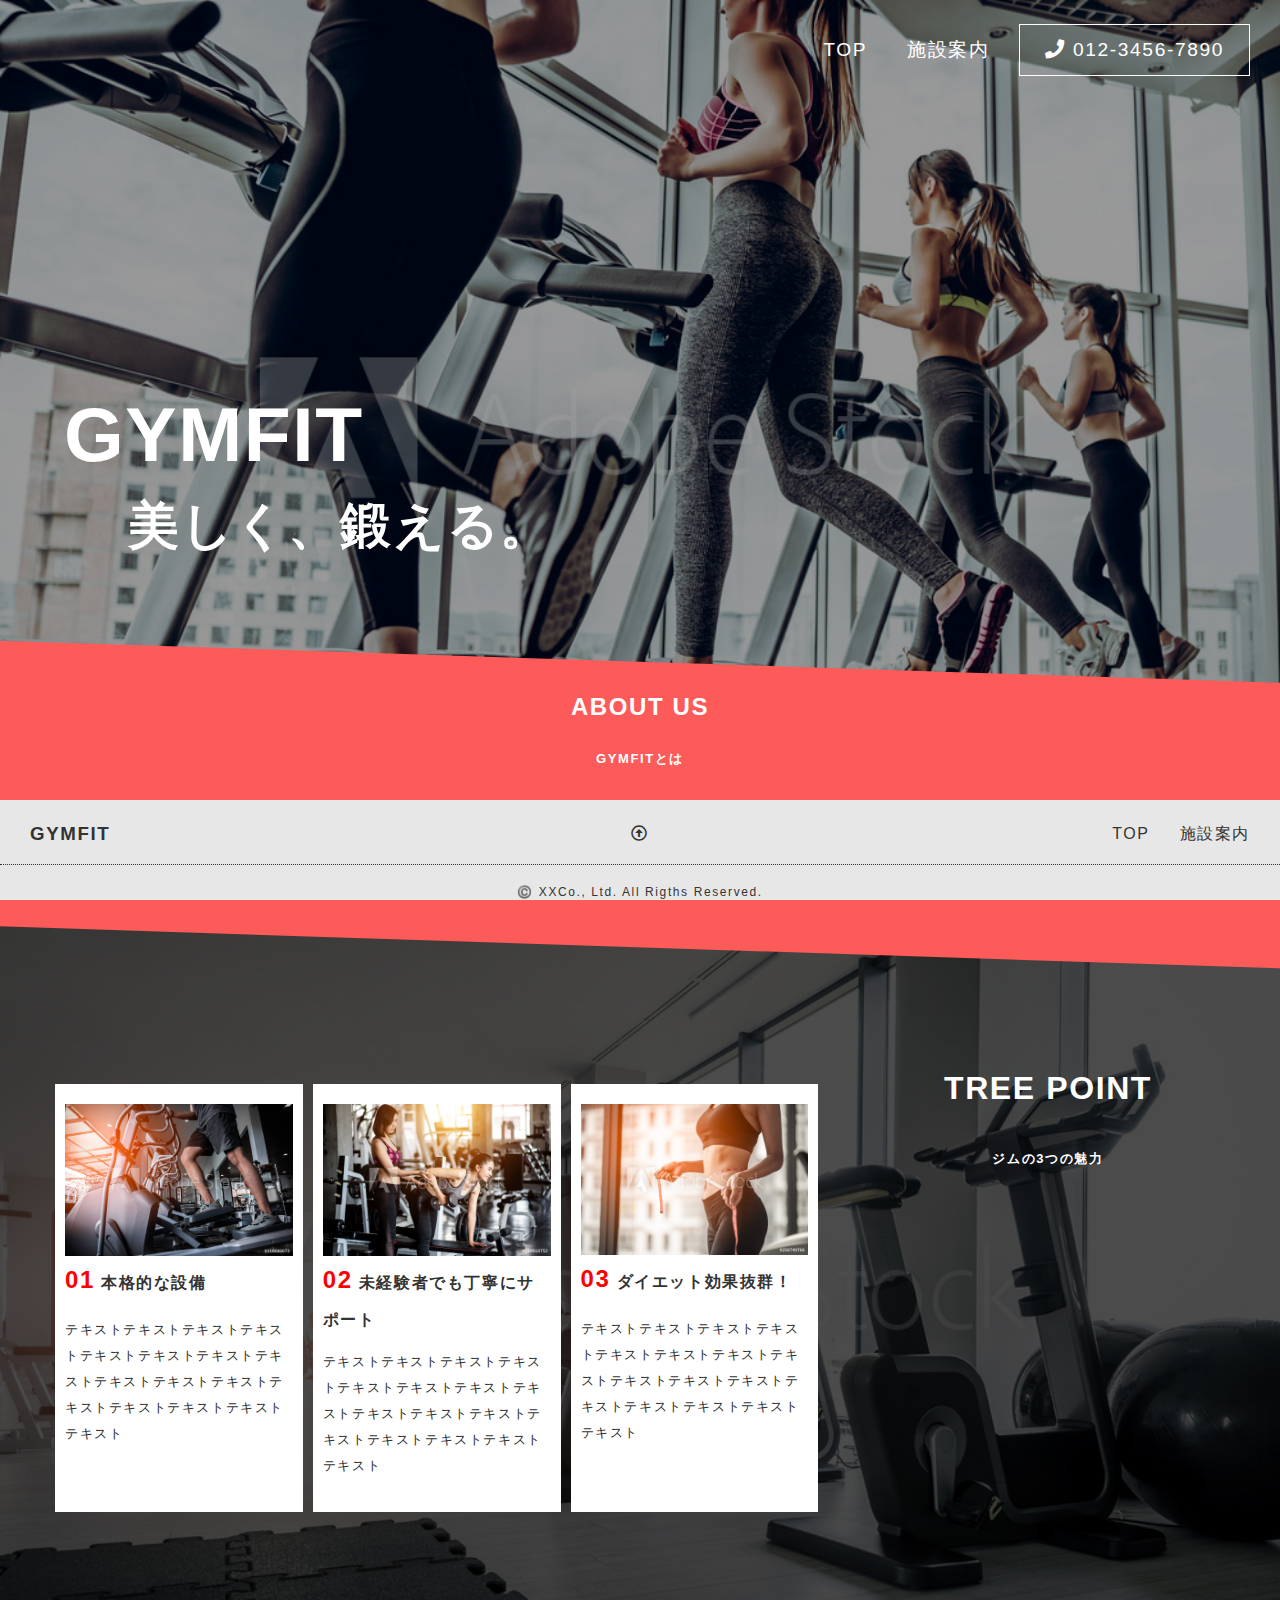
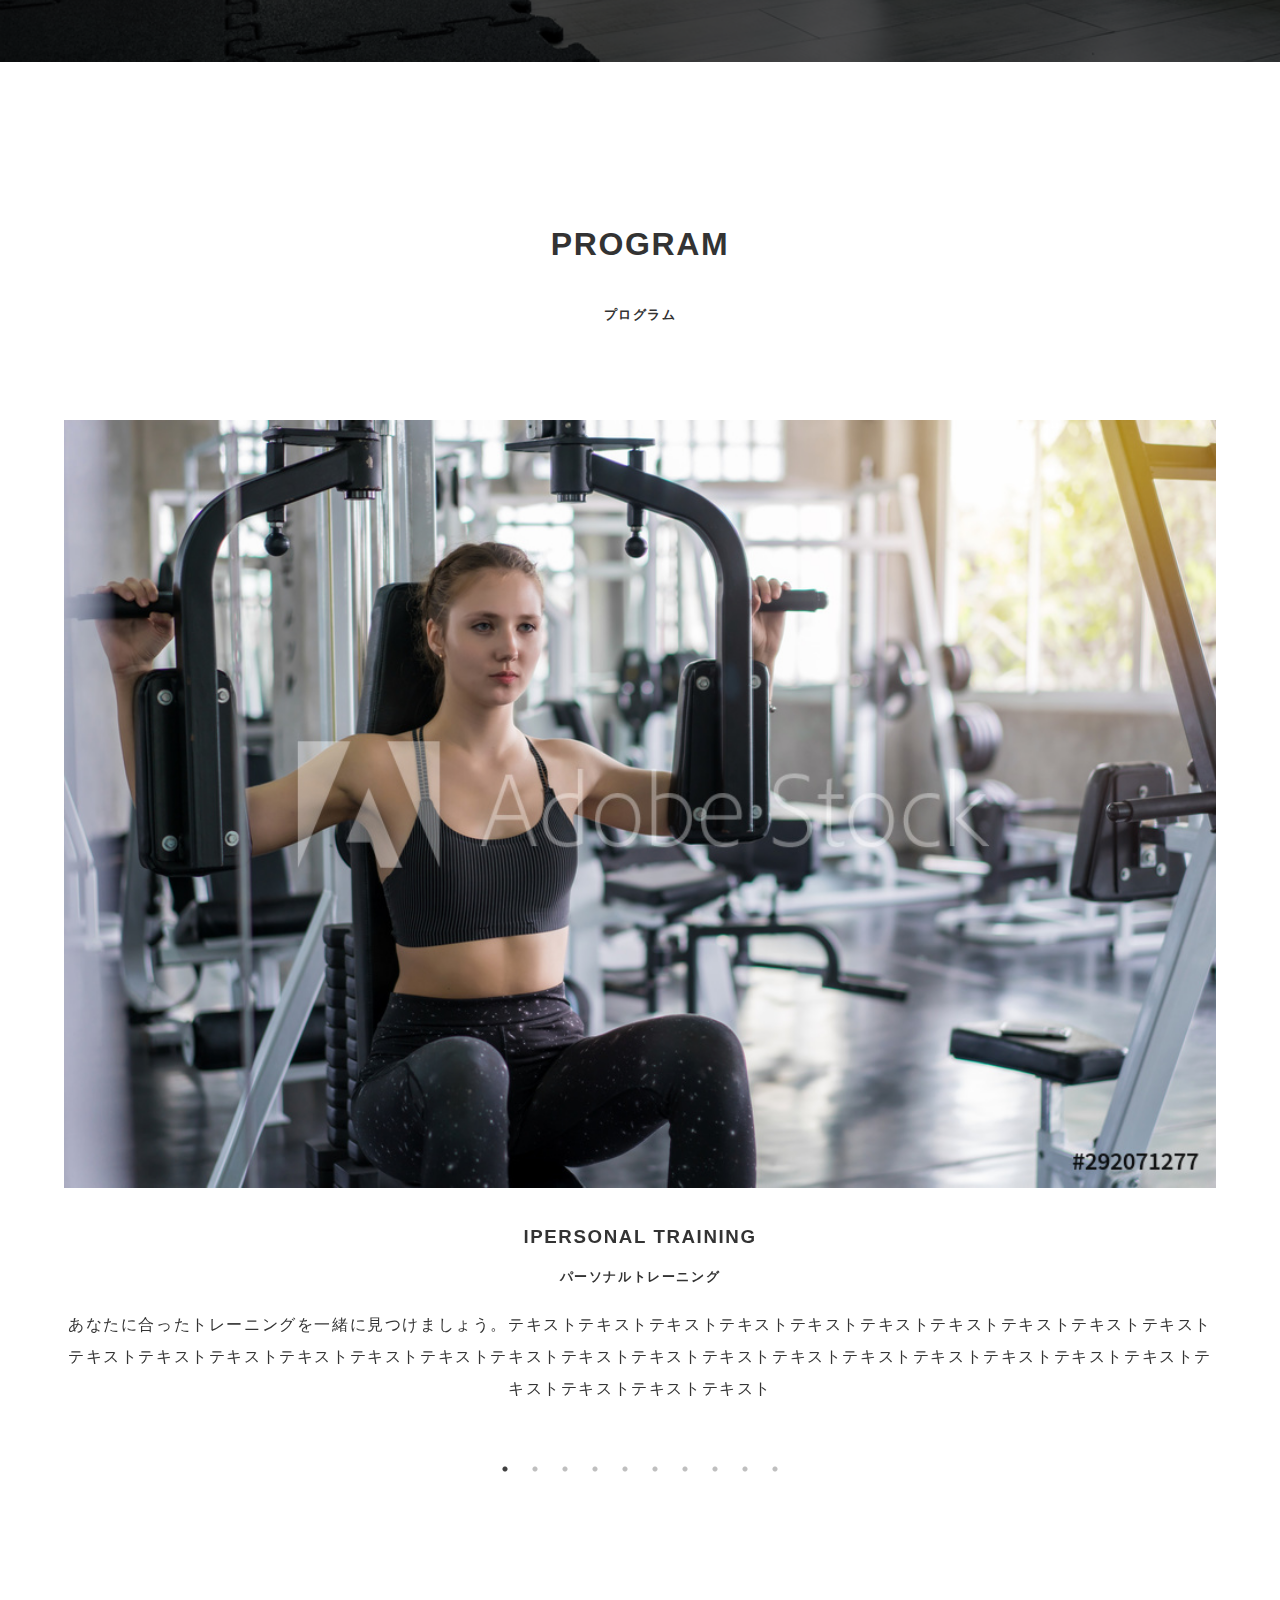
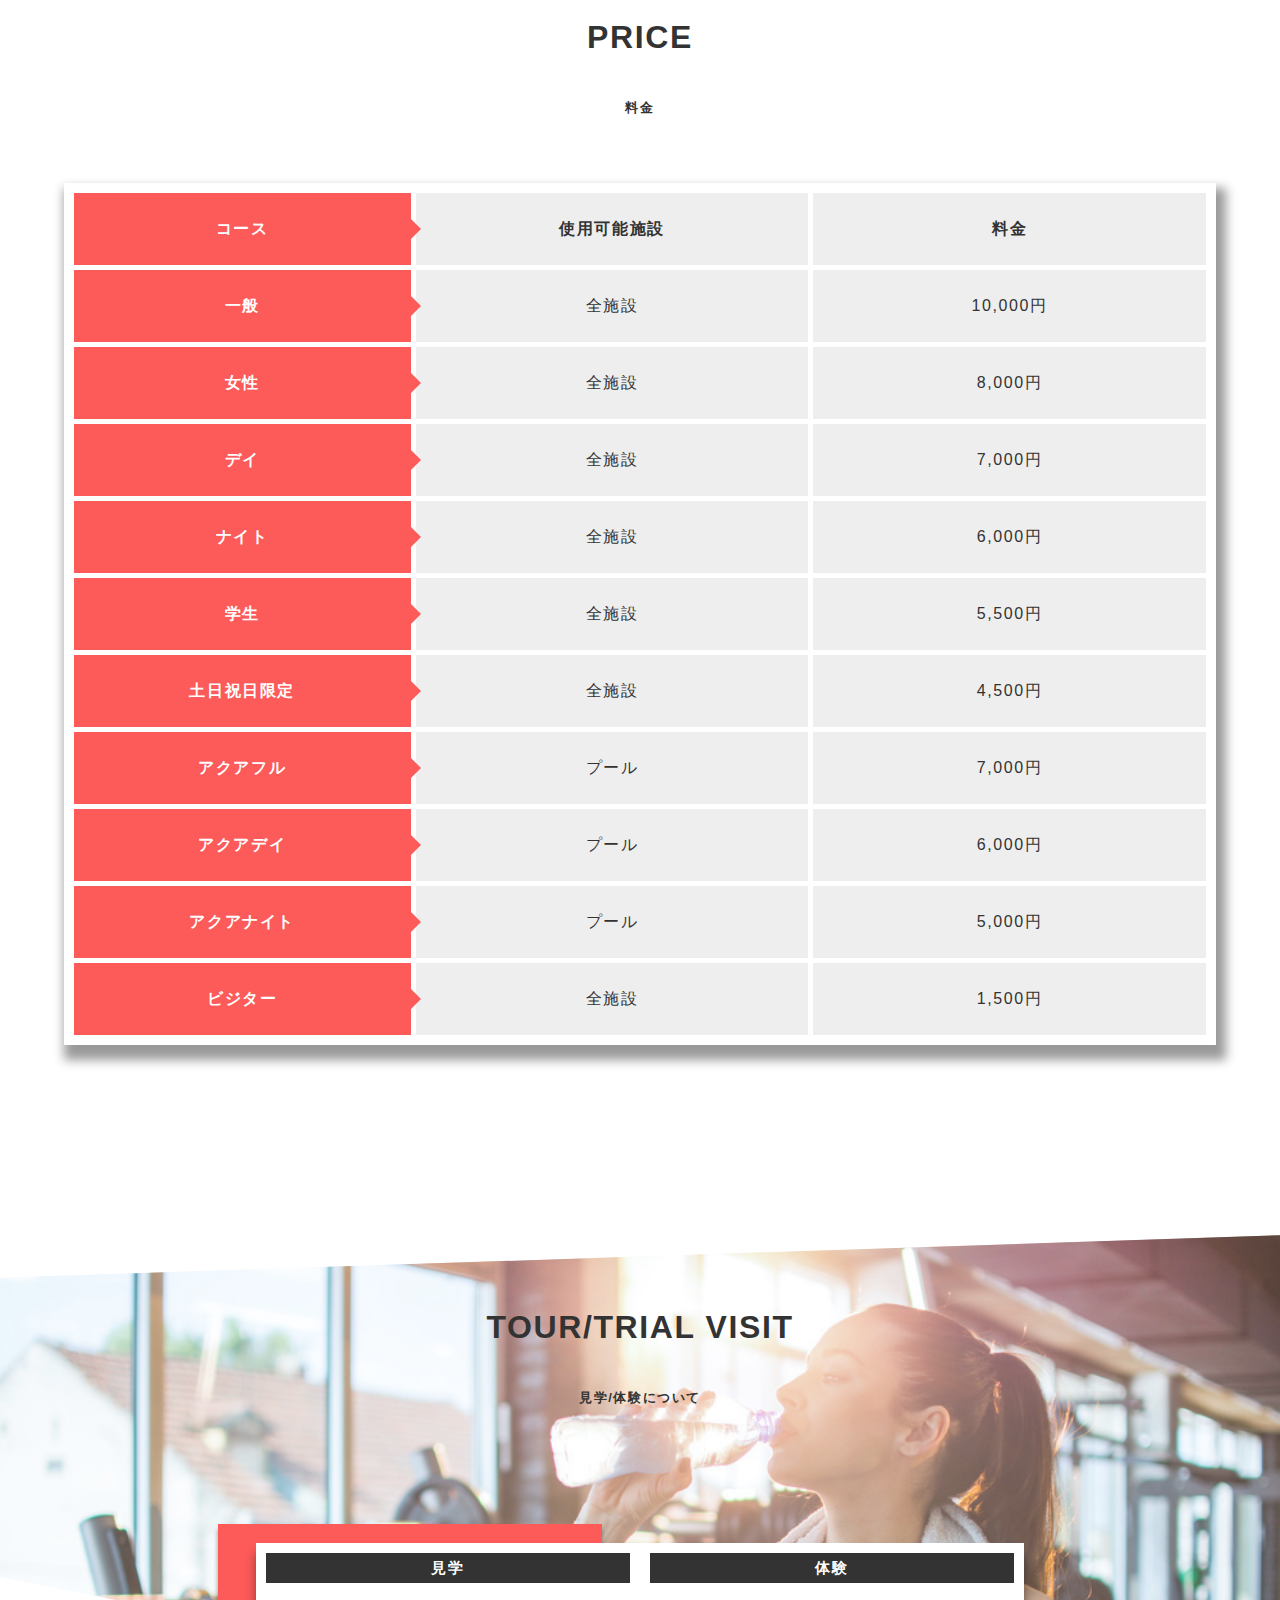
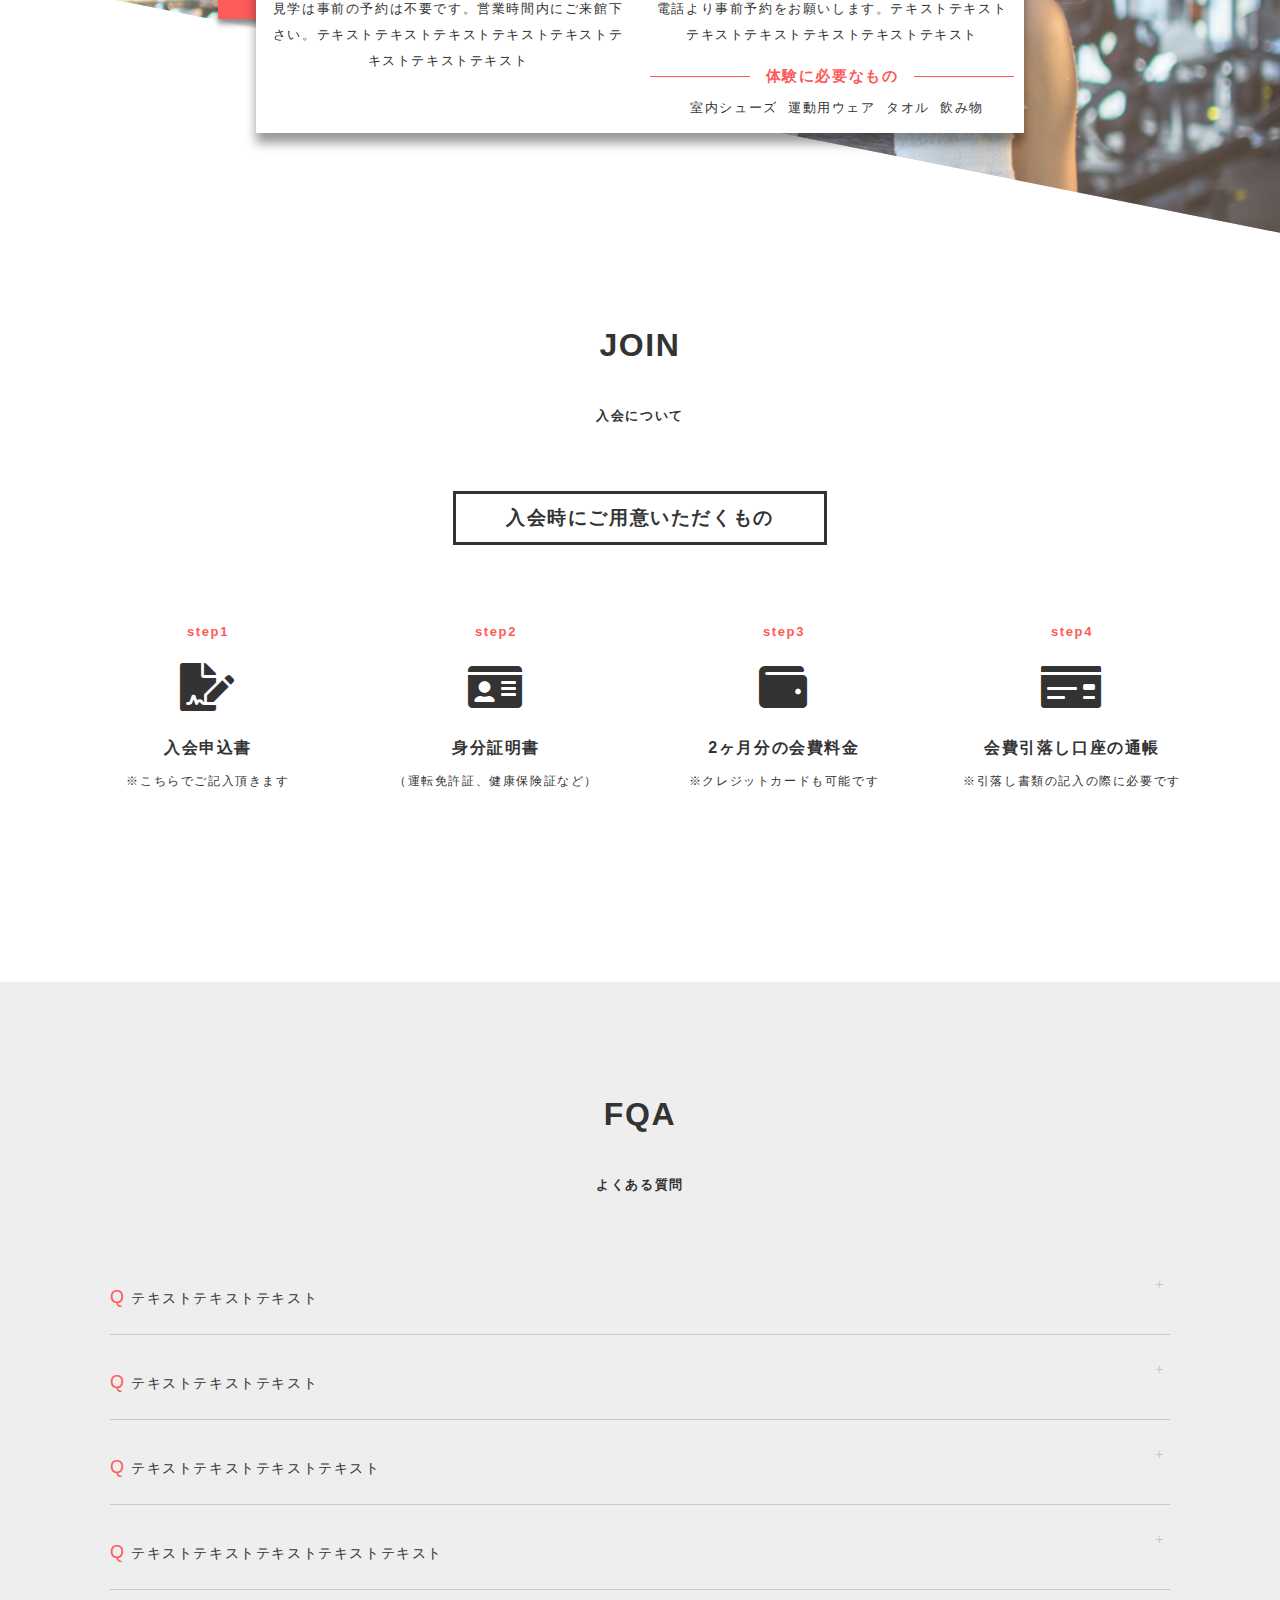
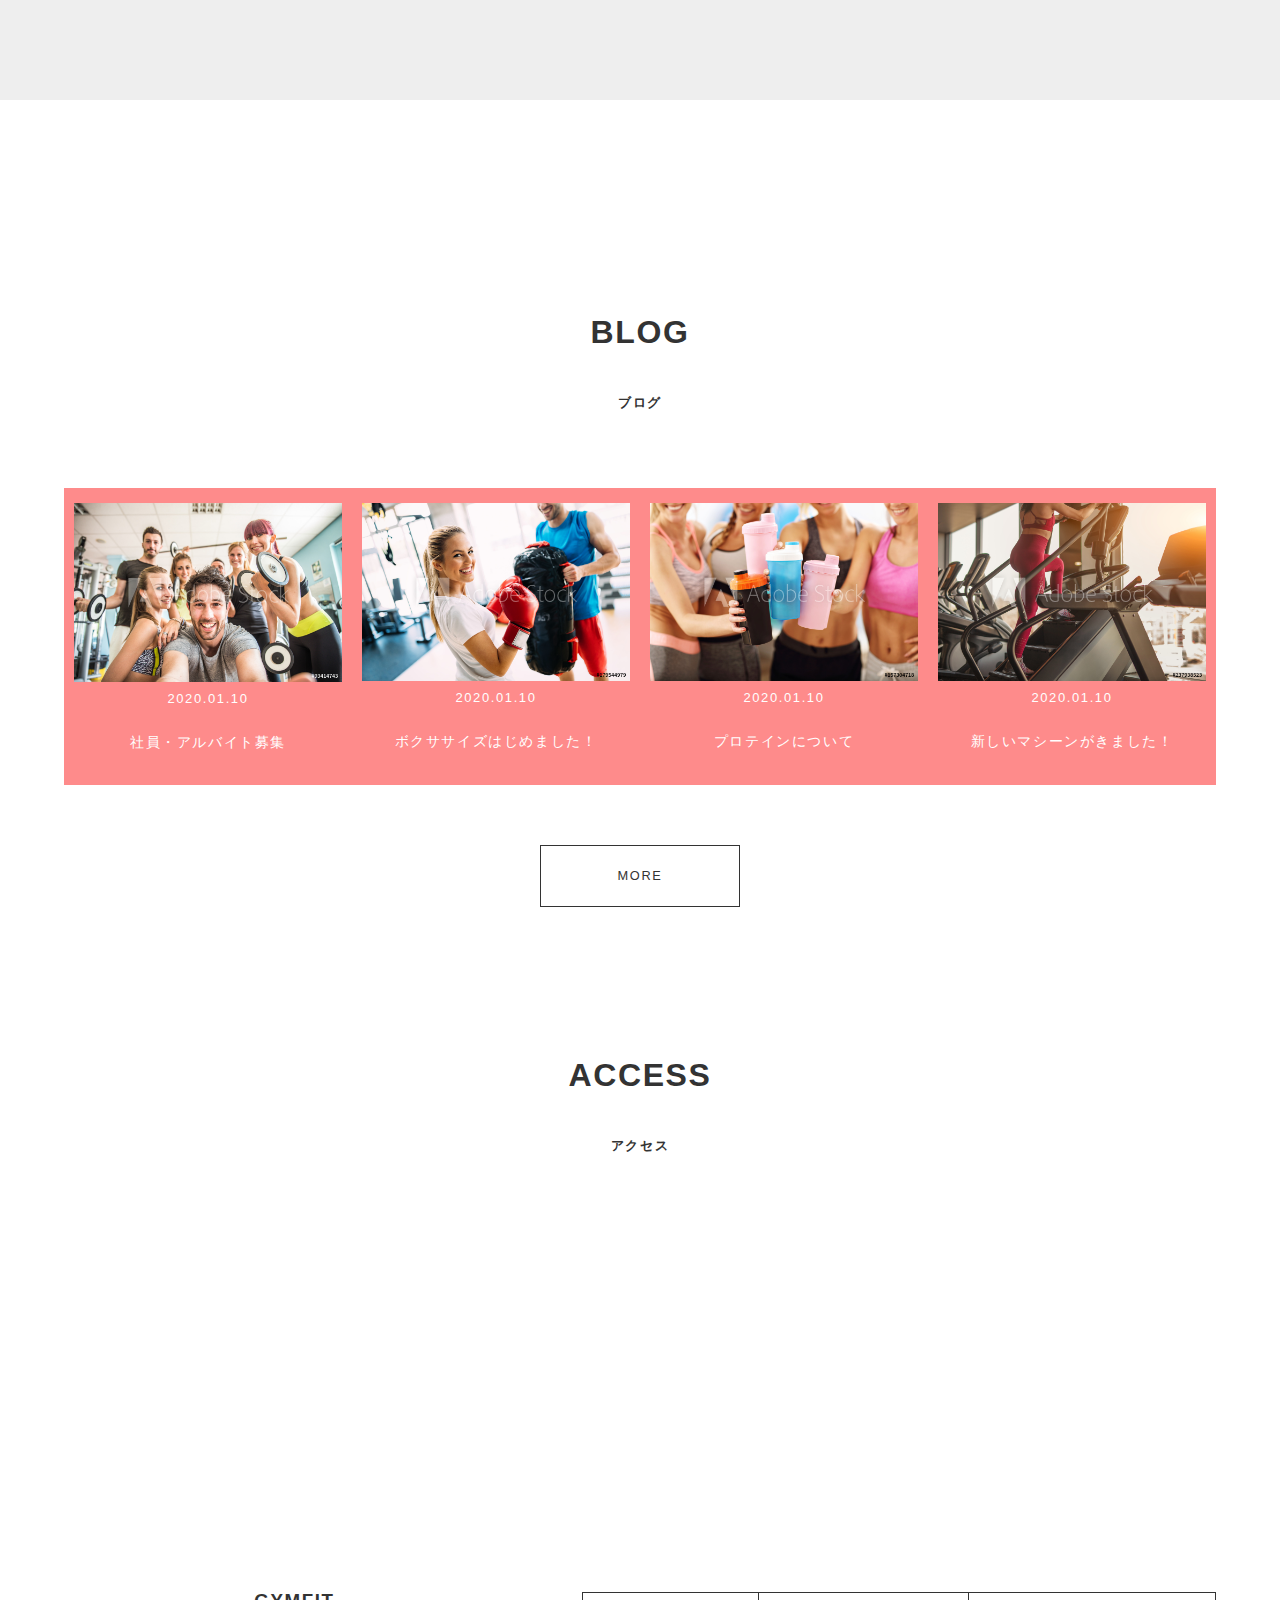
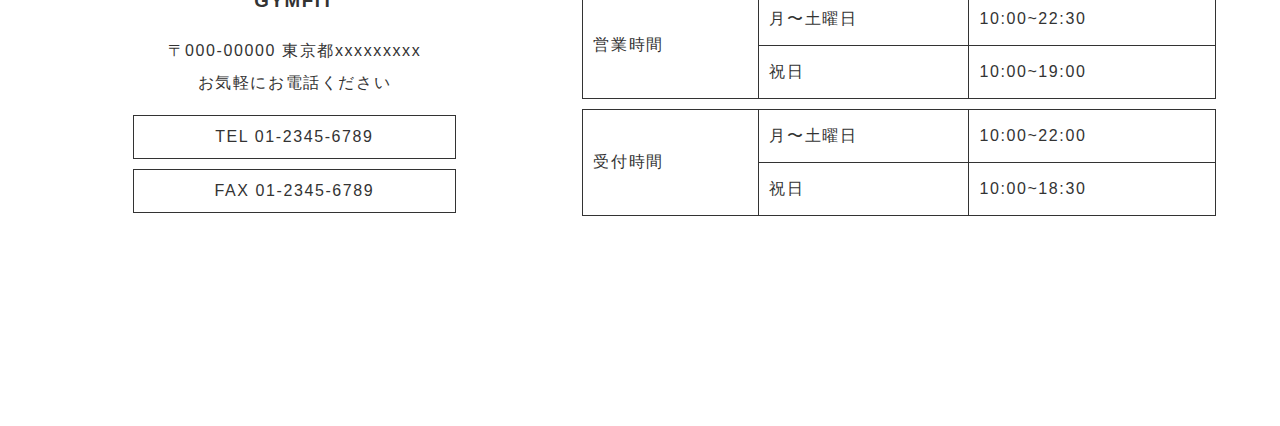
<file: index.html>
<!DOCTYPE html>
<html lang="ja">
<head>
  <meta charset="UTF-8">
  <meta name="viewport" content="width=device-width, initial-scale=1.0, user-scalable=no, minimum-scale=1.0, maximum-scale=1.0">
  <title>GYMFIT</title>
  <link rel="stylesheet" href="css/style.css">
  <link rel="stylesheet" type="text/css" href="slick/slick.css"/>
  <link rel="stylesheet" type="text/css" href="slick/slick-theme.css"/>
  <link rel="stylesheet" href="css/normalize.css">
  <link href="https://use.fontawesome.com/releases/v5.6.1/css/all.css" rel="stylesheet">
  <script src="https://ajax.googleapis.com/ajax/libs/jquery/2.1.4/jquery.min.js"></script>
  <script type="text/javascript" src="slick/slick.min.js"></script>
</head>
<body>
  <header class="header">
    <nav id="nav-menu">
      <ul>
        <li><a href="#mainvisual">TOP</a></li>
        <li><a href="floor.html">施設案内</a></li>
        <li class="phone "><a><i class="fas fa-phone"></i> 012-3456-7890</a></li>
      </ul>
    </nav>
  </header>
  <main>
    <article class="mainvisual" id="mainvisual">
      <div class="topkeyvisual">
        <img src="images/AdobeStock_221885268_Preview.jpeg" alt="">
        <div class="heading">
          <h2>GYMFIT</h2>
          <p>美しく、鍛える。</p>
        </div>
        <div class="aboutus">
          <h2>ABOUT US <br><span>GYMFITとは</span></h2>
          <p class="about">
            テキストテキストテキストテキストテキストテキストテキストテキストテキストテキストテキストテキストテキストテキストテキストテキストテキストテキストテキストテキストテキストテキストテキストテキストテキストテキストテキストテキストテキストテキストテキストテキストテキストテキストテキストテキストテキストテキストテキスト
          </p>
        </div>
      </div>
    </article>
    <article class="point">
      <section class="content-wrapper">
        <h2>TREE POINT <br><span>ジムの3つの魅力</span></h2>
        <ul>
          <li><figure>
          <img src="images/AdobeStock_316086673_Preview.jpeg"></figure>
          <div class="point-text">
            <h3><span>01</span> 本格的な設備</h3>
            <p>テキストテキストテキストテキストテキストテキストテキストテキストテキストテキストテキストテキストテキストテキストテキストテキスト</p>
          </div>
          </li>
          <li><figure>
            <img src="images/AdobeStock_318918752_Preview.jpeg"></figure>
            <div class="point-text">
              <h3><span>02</span> 未経験者でも丁寧にサポート</h3>
              <p>テキストテキストテキストテキストテキストテキストテキストテキストテキストテキストテキストテキストテキストテキストテキストテキスト</p>
            </div>
          </li>
          <li><figure>
            <img src="images/AdobeStock_258749766_Preview.jpeg"></figure>
            <div class="point-text">
              <h3><span>03</span> ダイエット効果抜群！</h3>
              <p>テキストテキストテキストテキストテキストテキストテキストテキストテキストテキストテキストテキストテキストテキストテキストテキスト</p>
            </div>
          </li>
        </ul>
      </section>
    </article>
    <article class="program">
      <section class="content-wrapper">
        <h2>PROGRAM <br><span>プログラム</span></h2>
        <div class="container">
          <div class="single-item">
            <div>
              <img src="images/AdobeStock_292071277_Preview.jpeg">
                <h3>lPERSONAL TRAINING <br><span>パーソナルトレーニング</span></h3>
                <p>あなたに合ったトレーニングを一緒に見つけましょう。テキストテキストテキストテキストテキストテキストテキストテキストテキストテキストテキストテキストテキストテキストテキストテキストテキストテキストテキストテキストテキストテキストテキストテキストテキストテキストテキストテキストテキストテキスト</p>
            </div>
            <div>
              <img src="images/AdobeStock_162907676_Preview.jpeg">
              <h3>AQUABICS <br><span>アクアビクス</span></h3>
              <p>水の中で行うエアロビクス。水の抵抗力や浮力で筋力アップ！テキストテキストテキストテキストテキストテキストテキストテキストテキストテキストテキストテキストテキストテキストテキストテキストテキストテキストテキストテキストテキストテキストテキスト</p>
            </div>
            <div>
              <img src="images/AdobeStock_282610328_Preview.jpeg">
              <h3>SWIM LESSON <br><span>スイムレッスン</span></h3>
              <p>初心者でも大丈夫！綺麗なフォームで泳げるようになろう。テキストテキストテキストテキストテキストテキストテキストテキストテキストテキストテキストテキストテキストテキストテキストテキストテキストテキストテキストテキストテキストテキストテキストテキストテキストテキストテキストテキスト</p>
            </div>
            <div>
              <img src="images/AdobeStock_271620731_Preview.jpeg">
              <h3>MUSCLE TRAINING <br><span>筋トレ</span></h3>
              <p>一緒に筋力アップを目指そう！適切な筋トレ方法を身につけよう！テキストテキストテキストテキストテキストテキストテキストテキストテキストテキストテキストテキストテキストテキストテキストテキストテキストテキストテキストテキスト</p>
            </div>
            <div>
              <img src="images/AdobeStock_272273236_Preview.jpeg">
              <h3>BOXERCISE <br><span>ボクササイズ</span></h3>
              <p>女性にも大人気！！ボクシングでスッキリ美ボディへ！テキストテキストテキストテキストテキストテキストテキストテキストテキストテキストテキストテキストテキストテキストテキストテキストテキストテキストテキストテキストテキストテキストテキストテキストテキストテキストテキストテキスト</p>
            </div>
            <div>
              <img src="images/AdobeStock_75782245_Preview.jpeg">
              <h3>STRETCH <br><span>ストレッチ</span></h3>
              <p>固まった筋肉をしっかりほぐそう！テキストテキストテキストテキストテキストテキストテキストテキストテキストテキストテキストテキストテキストテキストテキストテキストテキストテキストテキストテキストテキストテキストテキストテキストテキストテキストテキストテキスト</p>
            </div>
            <div>
              <img src="images/AdobeStock_229934036_Preview.jpeg">
              <h3>STEP TRAINING <br><span>ステップトレーニング</span></h3>
              <p>リズムに合わせてステップエクササイズ！筋力向上や持久力向上が期待！テキストテキストテキストテキストテキストテキストテキストテキストテキストテキストテキストテキストテキストテキストテキストテキストテキストテキストテキストテキスト</p>
            </div>
            <div>
              <img src="images/AdobeStock_180222005_Preview.jpeg">
              <h3>AEROBICS <br><span>エアロビクス</span></h3>
              <p>音楽に合わせたダンス形式の有酸素運動。テキストテキストテキストテキストテキストテキストテキストテキストテキストテキストテキストテキストテキストテキストテキストテキストテキストテキストテキストテキストテキストテキストテキストテキストテキスト</p>
            </div>
            <div>
              <img src="images/AdobeStock_194685469_Preview.jpeg">
              <h3>YOGA <br><span>ヨガ</span></h3>
              <p>深い呼吸とゆったりとしたポーズで一日の疲れを取り除こう！テキストテキストテキストテキストテキストテキストテキストテキストテキストテキストテキストテキストテキストテキストテキストテキストテキストテキストテキストテキストテキスト</p>
            </div>
            <div>
              <img src="images/AdobeStock_277137676_Preview.jpeg">
              <h3>PIRATES <br><span>ピラティス</span></h3>
              <p>正しい骨格を意識しながら体幹を鍛えよう！テキストテキストテキストテキストテキストテキストテキストテキストテキストテキストテキストテキストテキストテキストテキストテキストテキストテキストテキストテキストテキストテキストテキスト</p>
            </div>
          </div>
        </div>
      </section>
    </article>
    <article class="price">
      <section class="content-wrapper">
        <h2>PRICE <br><span>料金</span></h2>
        <table>
          <tbody>
            <tr>
              <th>コース</th>
              <td>使用可能施設</td>
              <td>料金</td>
            </tr>
            <tr>
              <th>一般</th>
              <td>全施設</td>
              <td>10,000円</td>
            </tr>
            <tr>
              <th>女性</th>
              <td>全施設</td>
              <td>8,000円</td>
            </tr>
            <tr>
              <th>デイ</th>
              <td>全施設</td>
              <td>7,000円</td>
            </tr>
            <tr>
              <th>ナイト</th>
              <td>全施設</td>
              <td>6,000円</td>
            </tr>
            <tr>
              <th>学生</th>
              <td>全施設</th>
              <td>5,500円</th>
            </tr>
            <tr>
              <th>土日祝日限定</th>
              <td>全施設</td>
              <td>4,500円</td>
            </tr>
            <tr>
              <th>アクアフル</th>
              <td>プール</td>
              <td>7,000円</td>
            </tr>
            <tr>
              <th>アクアデイ</th>
              <td>プール</td>
              <td>6,000円</td>
            </tr>
            <tr>
              <th>アクアナイト</th>
              <td>プール</td>
              <td>5,000円</td>
            </tr>
            <tr>
              <th>ビジター</th>
              <td>全施設</td>
              <td>1,500円</td>
            </tr>
          </tbody>
        </table>
      </section>
    </article>
    <article class="visit">
      <section class="content-wrapper">
        <h2>TOUR/TRIAL VISIT <br><span>見学/体験について</span></h2>
        <div class="visit-image">
          <img src="images/AdobeStock_281643163_Preview.jpeg">
        </div>
        <ul class="visit-contents">
          <li class="tour">
            <h3>見学</h3>
            <p>見学は事前の予約は不要です。営業時間内にご来館下さい。テキストテキストテキストテキストテキストテキストテキストテキスト</p>
          </li>
          <li class="trial">
            <h3>体験</h3>
            <p>電話より事前予約をお願いします。テキストテキストテキストテキストテキストテキストテキスト</p>
            <h4>体験に必要なもの</h4>
            <ul>
              <li>室内シューズ</li>
              <li>運動用ウェア</li>
              <li>タオル</li>
              <li>飲み物</li>
            </ul>
          </li>
        </ul>
      </section>
    </article>    
    <article class="join">
      <section class="content-wrapper">
        <h2>JOIN <br><span>入会について</span></h2>
        <h3>入会時にご用意いただくもの</h3>
        <ul>
          <li>
            <span class="join-step">step1</span>
            <p><i class="fas fa-file-signature fa-3x"></i></p>
            <p>入会申込書<br><span class="join-add">※こちらでご記入頂きます</span></p>
          </li>
          <li>
            <span class="join-step">step2</span>
            <p><i class="fas fa-id-card fa-3x"></i></p>
            <p>身分証明書<br><span class="join-add">（運転免許証、健康保険証など）</span></p>
          </li>
          <li>
            <span class="join-step">step3</span>
            <p><i class="fas fa-wallet fa-3x"></i></p>
            <p>2ヶ月分の会費料金<br><span class="join-add">※クレジットカードも可能です</span></p>
          </li>
          <li>
            <span class="join-step">step4</span>
            <p><i class="fas fa-money-check fa-3x"></i></p>
            <p>会費引落し口座の通帳<br><span class="join-add">※引落し書類の記入の際に必要です</span></p>
          </li>
        </ul>
      </section>
    </article>
    <article class="faq">
      <section class="content-wrapper">
        <h2>FQA <br><span>よくある質問</span></h2>
        <ul id="faq-list">
          <li class="faq-list-item">
            <p class="question">Q テキストテキストテキスト</p>
            <span>+</span>
            <div class="answer">
              <p>A テキストテキストテキストテキストテキスト</p>
            </div>
          </li>
          <li class="faq-list-item">
            <p class="question">Q テキストテキストテキスト</p>
            <span>+</span>
            <div class="answer">
              <p>A テキストテキストテキストテキストテキストテキスト</p>
            </div>
          </li>
          <li class="faq-list-item">
            <p class="question">Q テキストテキストテキストテキスト</p>
            <span>+</span>
            <div class="answer">
              <p>A テキストテキストテキストテキスト</p>
            </div>
          </li>
          <li class="faq-list-item">
            <p class="question">Q テキストテキストテキストテキストテキスト</p>
            <span>+</span>
            <div class="answer">
              <p>A テキストテキストテキストテキストテキストテキスト</p>
            </div>
          </li>
        </ul>
      </section>
    </article>
    <article class="blog">
      <section class="content-wrapper">
        <h2>BLOG <br><span>ブログ</span></h2>
        <ul>
          <li><a href="#"><figure>
            <img src="images/AdobeStock_93414743_Preview.jpeg">
            <span>2020.01.10</span>
            <p>社員・アルバイト募集</p>
          </figure></a></li>
          <li><a href="#"><figure>
            <img src="images/AdobeStock_179544979_Preview.jpeg">
            <span>2020.01.10</span>
            <p>ボクササイズはじめました！</p>
          </figure></a></li>
          <li><a href="#"><figure>
            <img src="images/AdobeStock_157304718_Preview.jpeg">
            <span>2020.01.10</span>
            <p>プロテインについて</p>
          </figure></a></li>
          <li><a href="#"><figure>
            <img src="images/AdobeStock_237938523_Preview.jpeg">
            <span>2020.01.10</span>
            <p>新しいマシーンがきました！</p>
          </figure></a></li>
        </ul>
        <p class="btn"><a href="#">MORE</a></p>
      </section>
    </article>
    <article class="access">
      <section class="content-wrapper">
        <h2>ACCESS <br><span>アクセス</span></h2>
        <div class="company-map">
          <iframe src="https://www.google.com/maps/embed?pb=!1m18!1m12!1m3!1d3240.8280303808788!2d139.76493611525882!3d35.68123618019432!2m3!1f0!2f0!3f0!3m2!1i1024!2i768!4f13.1!3m3!1m2!1s0x60188bfbd89f700b%3A0x277c49ba34ed38!2z5p2x5Lqs6aeF!5e0!3m2!1sja!2sjp!4v1575548376006!5m2!1sja!2sjp" width="100%" height="300" frameborder="0" style="border:0;" allowfullscreen=""></iframe>
        </div>
        <div class="company-contents">
          <div class="company">
            <h3>GYMFIT</h3>
            <p>〒000-00000 東京都xxxxxxxxx <br>
              お気軽にお電話ください
            </p>
            <a>TEL 01-2345-6789</a> 
            <a>FAX 01-2345-6789</a> 
          </div>
          <div class="times">
            <table class="time01">
              <tbody>
                <tr>
                  <td rowspan="2">営業時間</td>
                  <td>月〜土曜日</td>
                  <td>10:00~22:30</td>
                </tr>
                <tr>
                  <td>祝日</td>
                  <td>10:00~19:00</td>
                </tr>
              </tbody>
            </table>
            <table class="time02">
              <tbody>
                <tr>
                  <td rowspan="2">受付時間</td>
                  <td>月〜土曜日</td>
                  <td>10:00~22:00</td>
                </tr>
                <tr>
                  <td>祝日</td>
                  <td>10:00~18:30</td>
                </tr>
              </tbody>
            </table>
          </div>
        </div>
      </section>
    </article>
  </main>
  <footer class="footer">
    <section class="content-wrapper">
      <div class="footer-list">
        <h3>GYMFIT</h3>
        <div class="page-top">
          <a href="#mainvisual">
            <i class="far fa-arrow-alt-circle-up"></i>
          </a>
        </div>
        <div class="nav">
          <nav>
            <ul>
              <li><a href="#mainvisual">TOP</a></li>
              <li><a href="floor.html">施設案内</a></li>
            </ul>
          </nav>
        </div>
      </div>
      <div class="copylight">
        <p>©️ XXCo., Ltd. All Rigths Reserved.</p>
      </div>
    </section>
  </footer>
  <script src="script.js"></script>
</body>
</html>
</file>
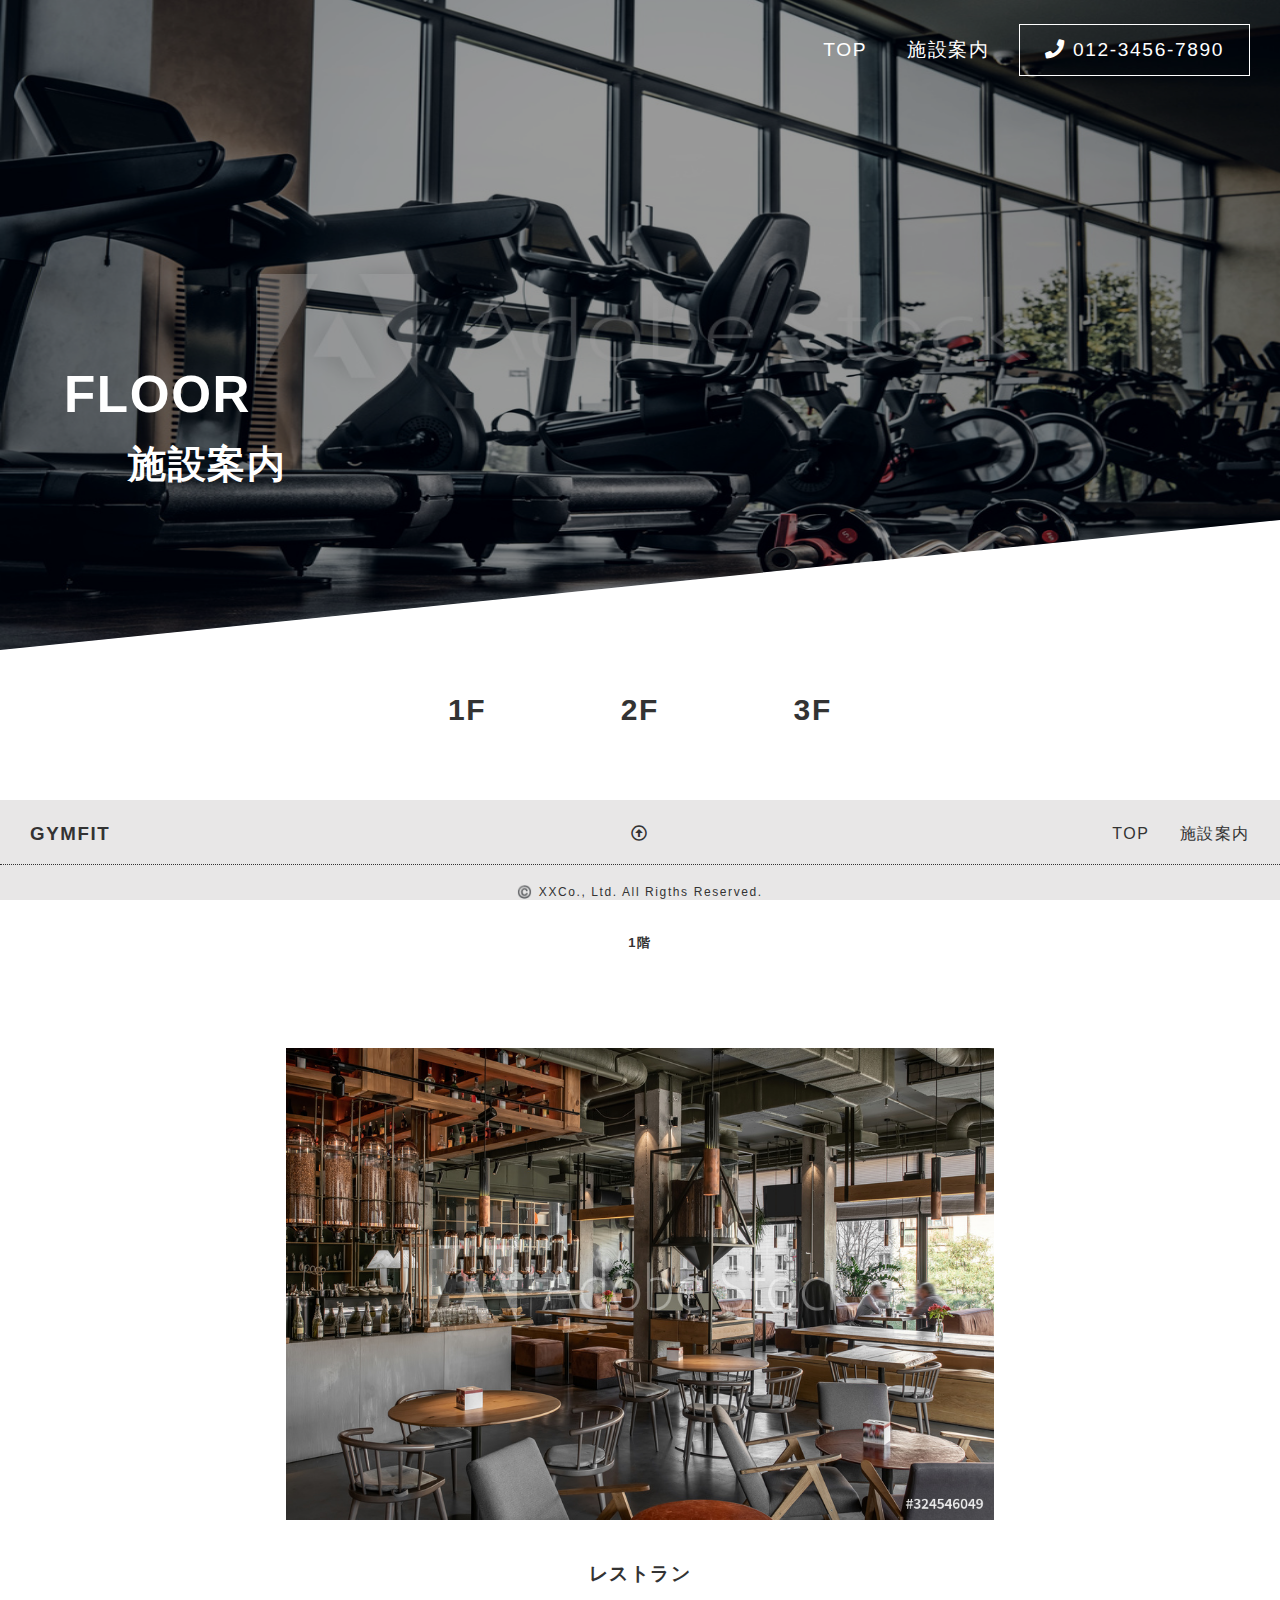
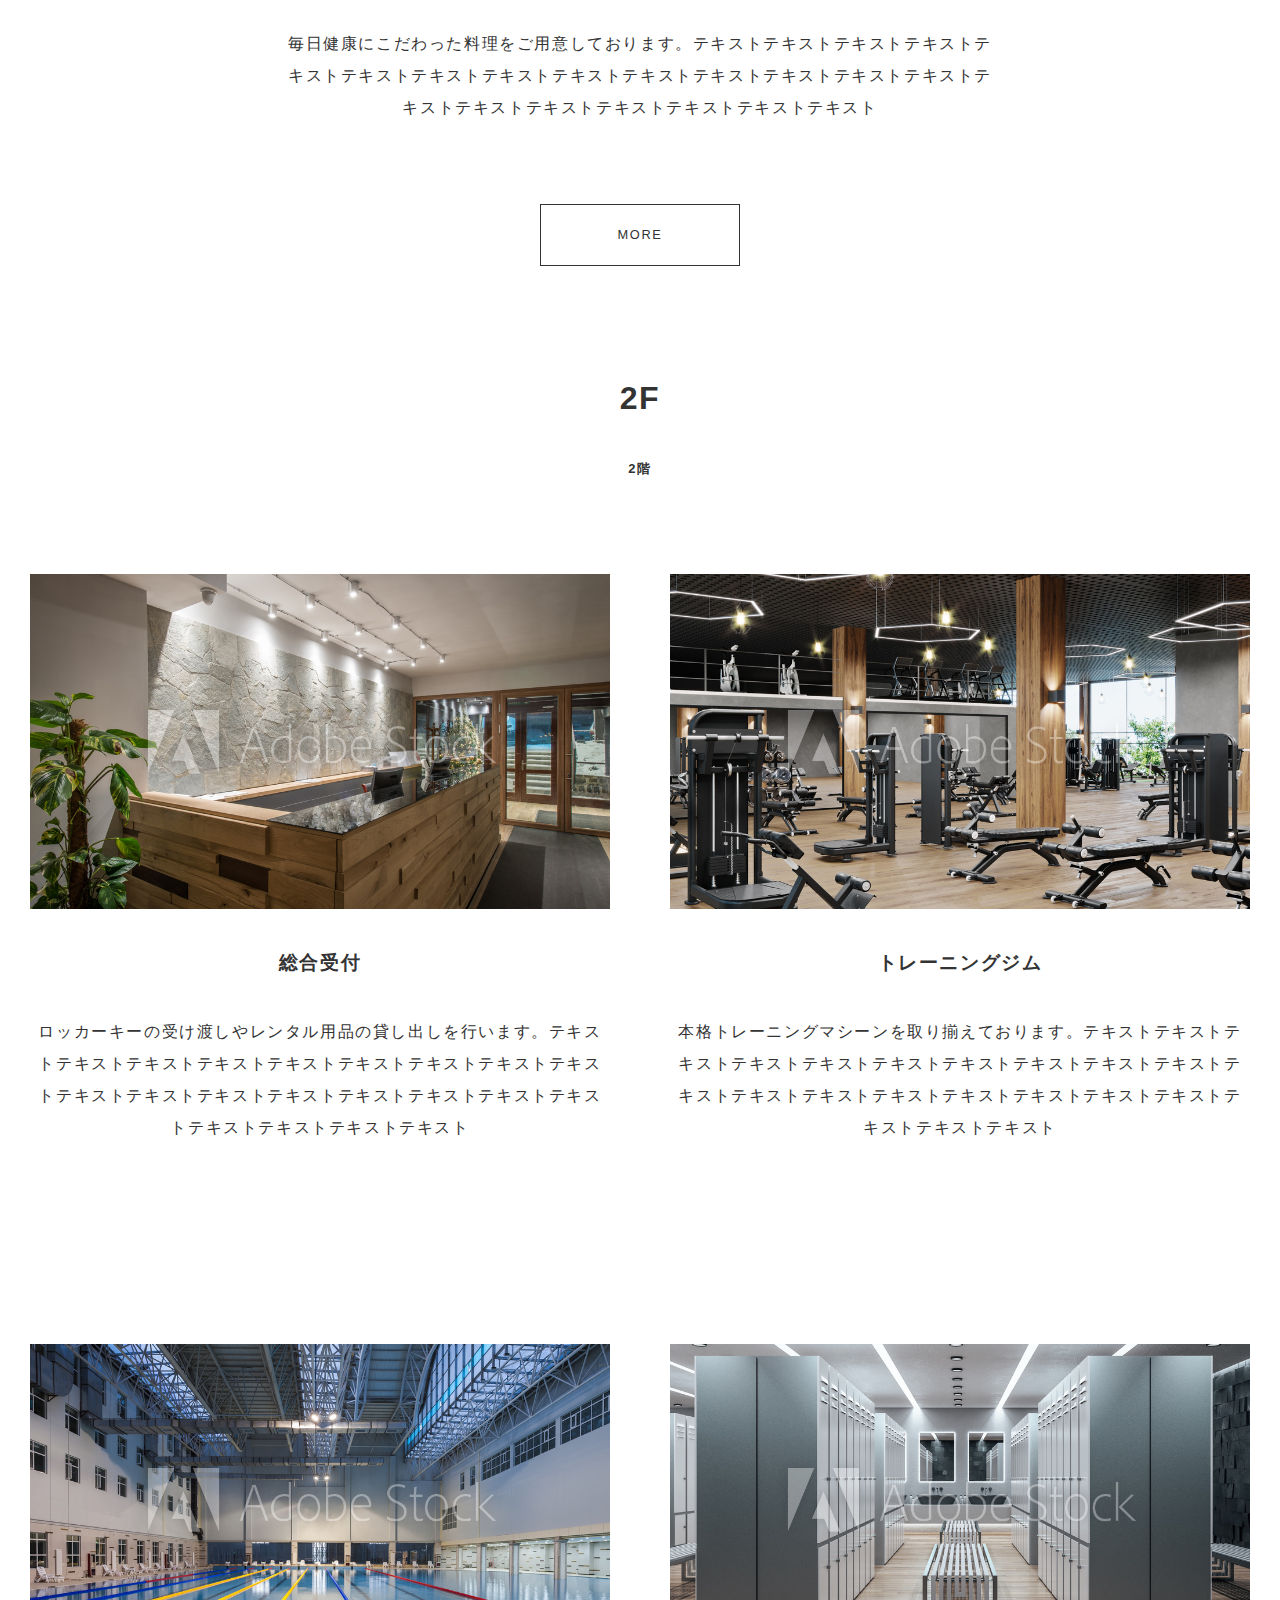
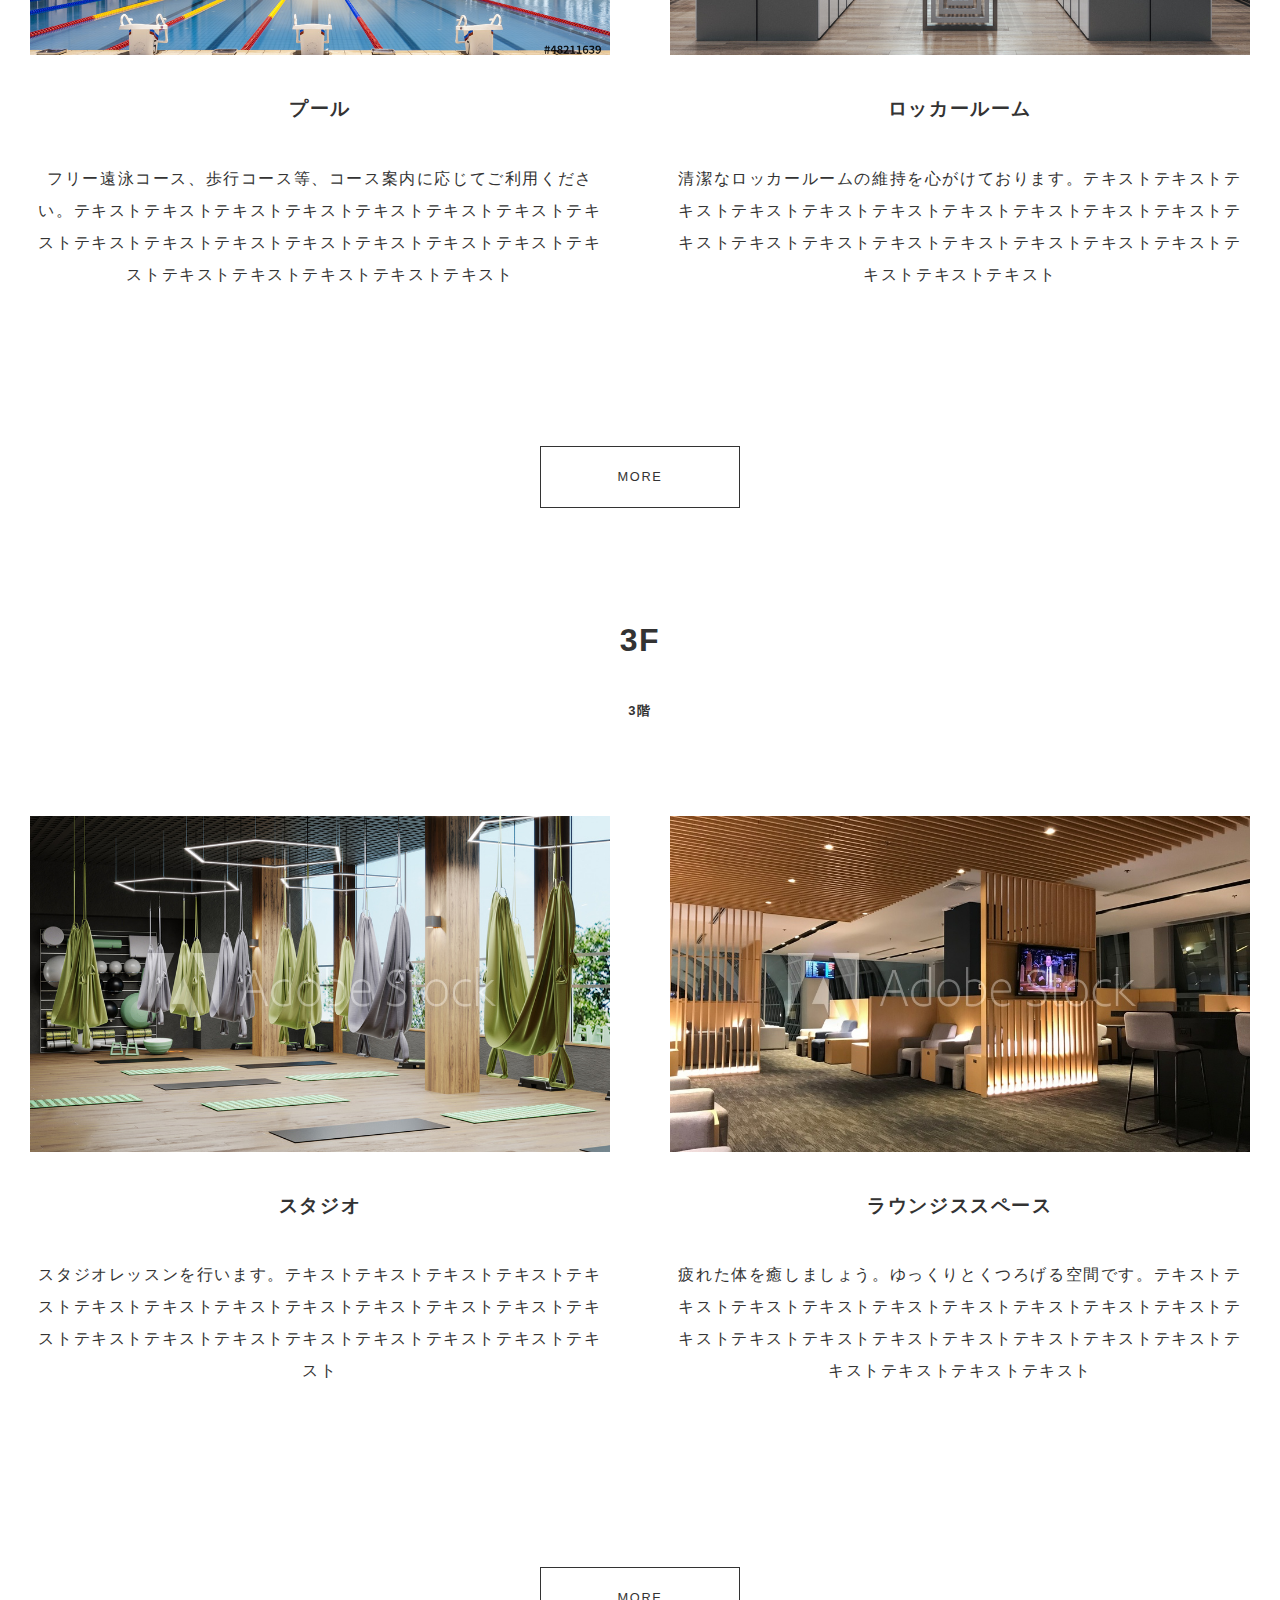
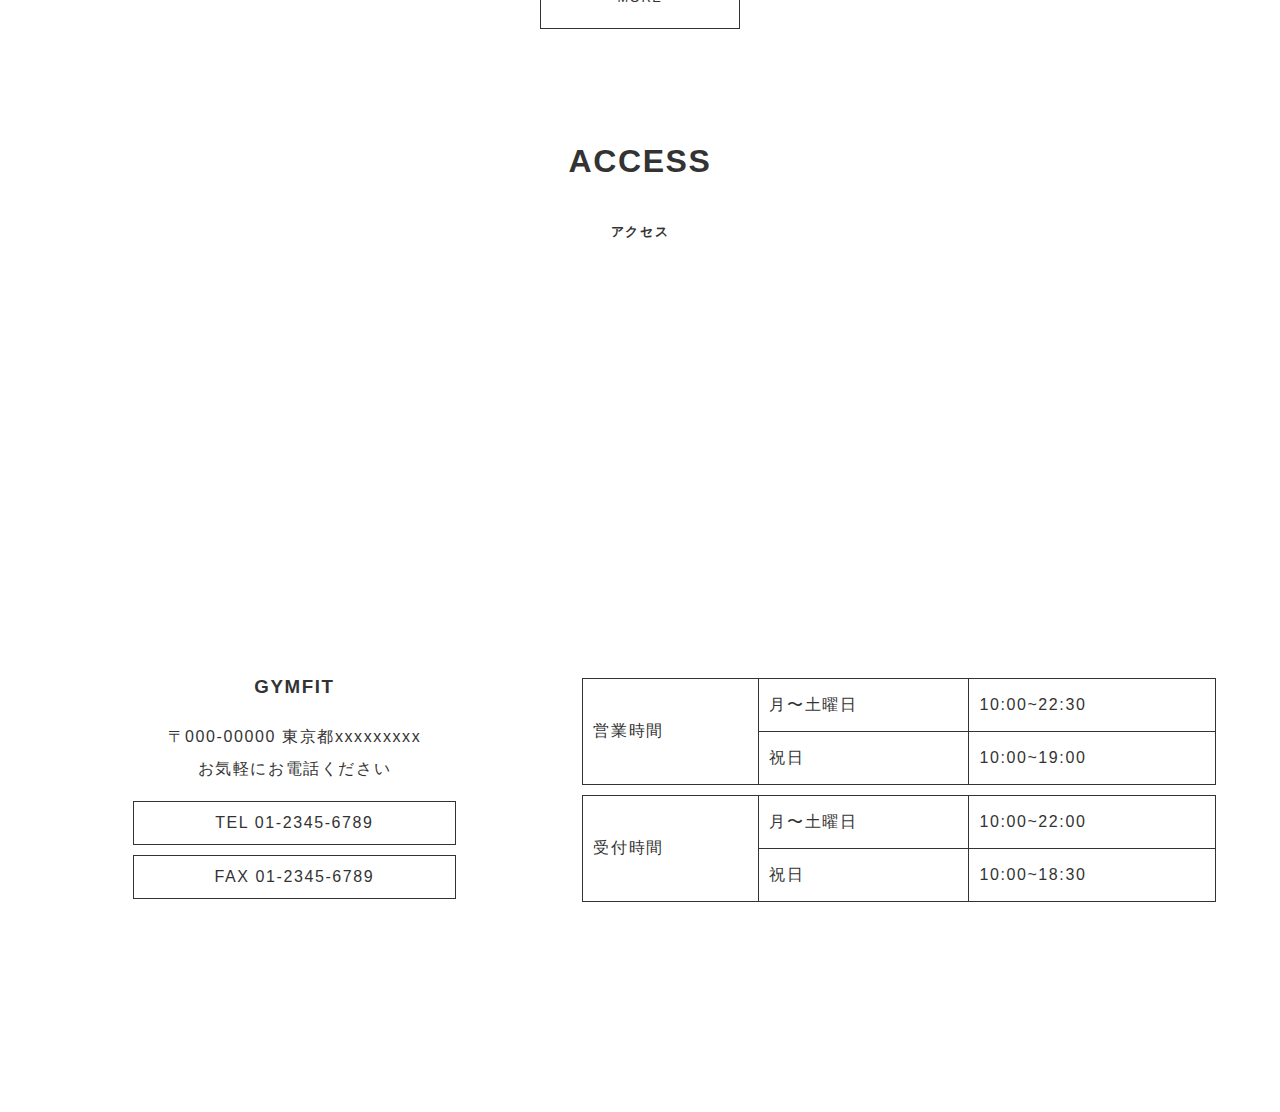
<file: floor.html>
<!DOCTYPE html>
<html lang="ja">
<head>
  <meta charset="UTF-8">
  <meta name="viewport" content="width=device-width, initial-scale=1.0, user-scalable=no, minimum-scale=1.0, maximum-scale=1.0">
  <title>GYMFIT</title>
  <link rel="stylesheet" href="css/style.css">
  <link rel="stylesheet" type="text/css" href="slick/slick.css"/>
  <link rel="stylesheet" type="text/css" href="slick/slick-theme.css"/>
  <link rel="stylesheet" href="css/normalize.css">
  <link href="https://use.fontawesome.com/releases/v5.6.1/css/all.css" rel="stylesheet">
  <script src="https://ajax.googleapis.com/ajax/libs/jquery/2.1.4/jquery.min.js"></script>
  <script type="text/javascript" src="slick/slick.min.js"></script>
</head>
<body>
  <header class="header">
    <nav id="nav-menu">
      <ul>
        <li><a href="index.html">TOP</a></li>
        <li><a href="floor.html">施設案内</a></li>
        <li class="phone "><a><i class="fas fa-phone"></i> 012-3456-7890</a></li>
      </ul>
    </nav>
  </header>
  <main>
    <article class="floormainvisual" id="floorkeyvisual">
      <div class="floor-keyvisual">
        <img src="images/AdobeStock_287821181_Preview.jpeg" alt="">
      </div>
      <div class="floor-head">
        <h2>FLOOR</h2>
        <p>施設案内</p>
      </div>
    </article>
    <div class="floor-nav" id="floor-nav">
      <ul>
        <li><a href="#floor01">1F</a></li>
        <li><a href="#floor02">2F</a></li>
        <li><a href="#floor03">3F</a></li>
      </ul>
    </div>
    <article class="floor-content" id="floor01">
      <section class="content-wrapper">
        <h2>1F <br><span>1階</span></h2>
        <ul>
          <li>
            <img src="images/AdobeStock_324546049_Preview.jpeg" alt="">
            <h3>レストラン</h3>
            <p>毎日健康にこだわった料理をご用意しております。テキストテキストテキストテキストテキストテキストテキストテキストテキストテキストテキストテキストテキストテキストテキストテキストテキストテキストテキストテキストテキスト</p>
          </li>
        </ul>
        <p class="btn"><a href="floor01.html">MORE</a></p>
      </section>
    </article>
    <article class="floor-content" id="floor02">
      <section class="content-wrapper">
        <h2>2F <br><span>2階</span></h2>
        <ul>
          <li>
            <img src="images/AdobeStock_229740256_Preview.jpeg" alt="">
            <h3>総合受付</h3>
            <p>ロッカーキーの受け渡しやレンタル用品の貸し出しを行います。テキストテキストテキストテキストテキストテキストテキストテキストテキストテキストテキストテキストテキストテキストテキストテキストテキストテキストテキストテキストテキスト</p>
          </li>
          <li>
            <img src="images/AdobeStock_329608479_Preview.jpeg" alt="">
            <h3>トレーニングジム</h3>
            <p>本格トレーニングマシーンを取り揃えております。テキストテキストテキストテキストテキストテキストテキストテキストテキストテキストテキストテキストテキストテキストテキストテキストテキストテキストテキストテキストテキスト</p>
          </li>
          <li>
            <img src="images/AdobeStock_48211639_Preview.jpeg" alt="">
            <h3>プール</h3>
            <p>フリー遠泳コース、歩行コース等、コース案内に応じてご利用ください。テキストテキストテキストテキストテキストテキストテキストテキストテキストテキストテキストテキストテキストテキストテキストテキストテキストテキストテキストテキストテキスト</p>
          </li>
          <li>
            <img src="images/AdobeStock_329044946_Preview.jpeg" alt="">
            <h3>ロッカールーム</h3>
            <p>清潔なロッカールームの維持を心がけております。テキストテキストテキストテキストテキストテキストテキストテキストテキストテキストテキストテキストテキストテキストテキストテキストテキストテキストテキストテキストテキスト</p>
          </li>
        </ul>
        <p class="btn"><a href="floor02.html">MORE</a></p>
      </section>
    </article>
    <article class="floor-content" id="floor03">
      <section class="content-wrapper">
        <h2>3F <br><span>3階</span></h2>
        <ul>
          <li>
            <img src="images/IMG_6625.JPG" alt="">
            <h3>スタジオ</h3>
            <p>スタジオレッスンを行います。テキストテキストテキストテキストテキストテキストテキストテキストテキストテキストテキストテキストテキストテキストテキストテキストテキストテキストテキストテキストテキスト</p>
          </li>
          <li>
            <img src="images/IMG_6631.JPG" alt="">
            <h3>ラウンジススペース</h3>
            <p>疲れた体を癒しましょう。ゆっくりとくつろげる空間です。テキストテキストテキストテキストテキストテキストテキストテキストテキストテキストテキストテキストテキストテキストテキストテキストテキストテキストテキストテキストテキスト</p>
          </li>
        </ul>
        <p class="btn"><a href="floor03.html">MORE</a></p>
      </section>
    </article>
    <article class="access">
      <section class="content-wrapper">
        <h2>ACCESS <br><span>アクセス</span></h2>
        <div class="company-map">
          <iframe src="https://www.google.com/maps/embed?pb=!1m18!1m12!1m3!1d3240.8280303808788!2d139.76493611525882!3d35.68123618019432!2m3!1f0!2f0!3f0!3m2!1i1024!2i768!4f13.1!3m3!1m2!1s0x60188bfbd89f700b%3A0x277c49ba34ed38!2z5p2x5Lqs6aeF!5e0!3m2!1sja!2sjp!4v1575548376006!5m2!1sja!2sjp" width="100%" height="300" frameborder="0" style="border:0;" allowfullscreen=""></iframe>
        </div>
        <div class="company-contents">
          <div class="company">
            <h3>GYMFIT</h3>
            <p>〒000-00000 東京都xxxxxxxxx <br>
              お気軽にお電話ください
            </p>
            <a>TEL 01-2345-6789</a> 
            <a>FAX 01-2345-6789</a> 
          </div>
          <div class="times">
            <table class="time01">
              <tbody>
                <tr>
                  <td rowspan="2">営業時間</td>
                  <td>月〜土曜日</td>
                  <td>10:00~22:30</td>
                </tr>
                <tr>
                  <td>祝日</td>
                  <td>10:00~19:00</td>
                </tr>
              </tbody>
            </table>
            <table class="time02">
              <tbody>
                <tr>
                  <td rowspan="2">受付時間</td>
                  <td>月〜土曜日</td>
                  <td>10:00~22:00</td>
                </tr>
                <tr>
                  <td>祝日</td>
                  <td>10:00~18:30</td>
                </tr>
              </tbody>
            </table>
          </div>
        </div>
      </section>
    </article>
  </main>
  <footer class="footer">
    <section class="content-wrapper">
      <div class="footer-list">
        <h3>GYMFIT</h3>
        <div class="page-top">
          <a href="#floorkeyvisual">
            <i class="far fa-arrow-alt-circle-up"></i>
          </a>
        </div>
        <div class="nav">
          <nav>
            <ul>
              <li><a href="index.html">TOP</a></li>
              <li><a href="floor.html">施設案内</a></li>
            </ul>
          </nav>
        </div>
      </div>
      <div class="copylight">
        <p>©️ XXCo., Ltd. All Rigths Reserved.</p>
      </div>
    </section>
  </footer>
  <script src="script.js"></script>
</body>
</html>
</file>
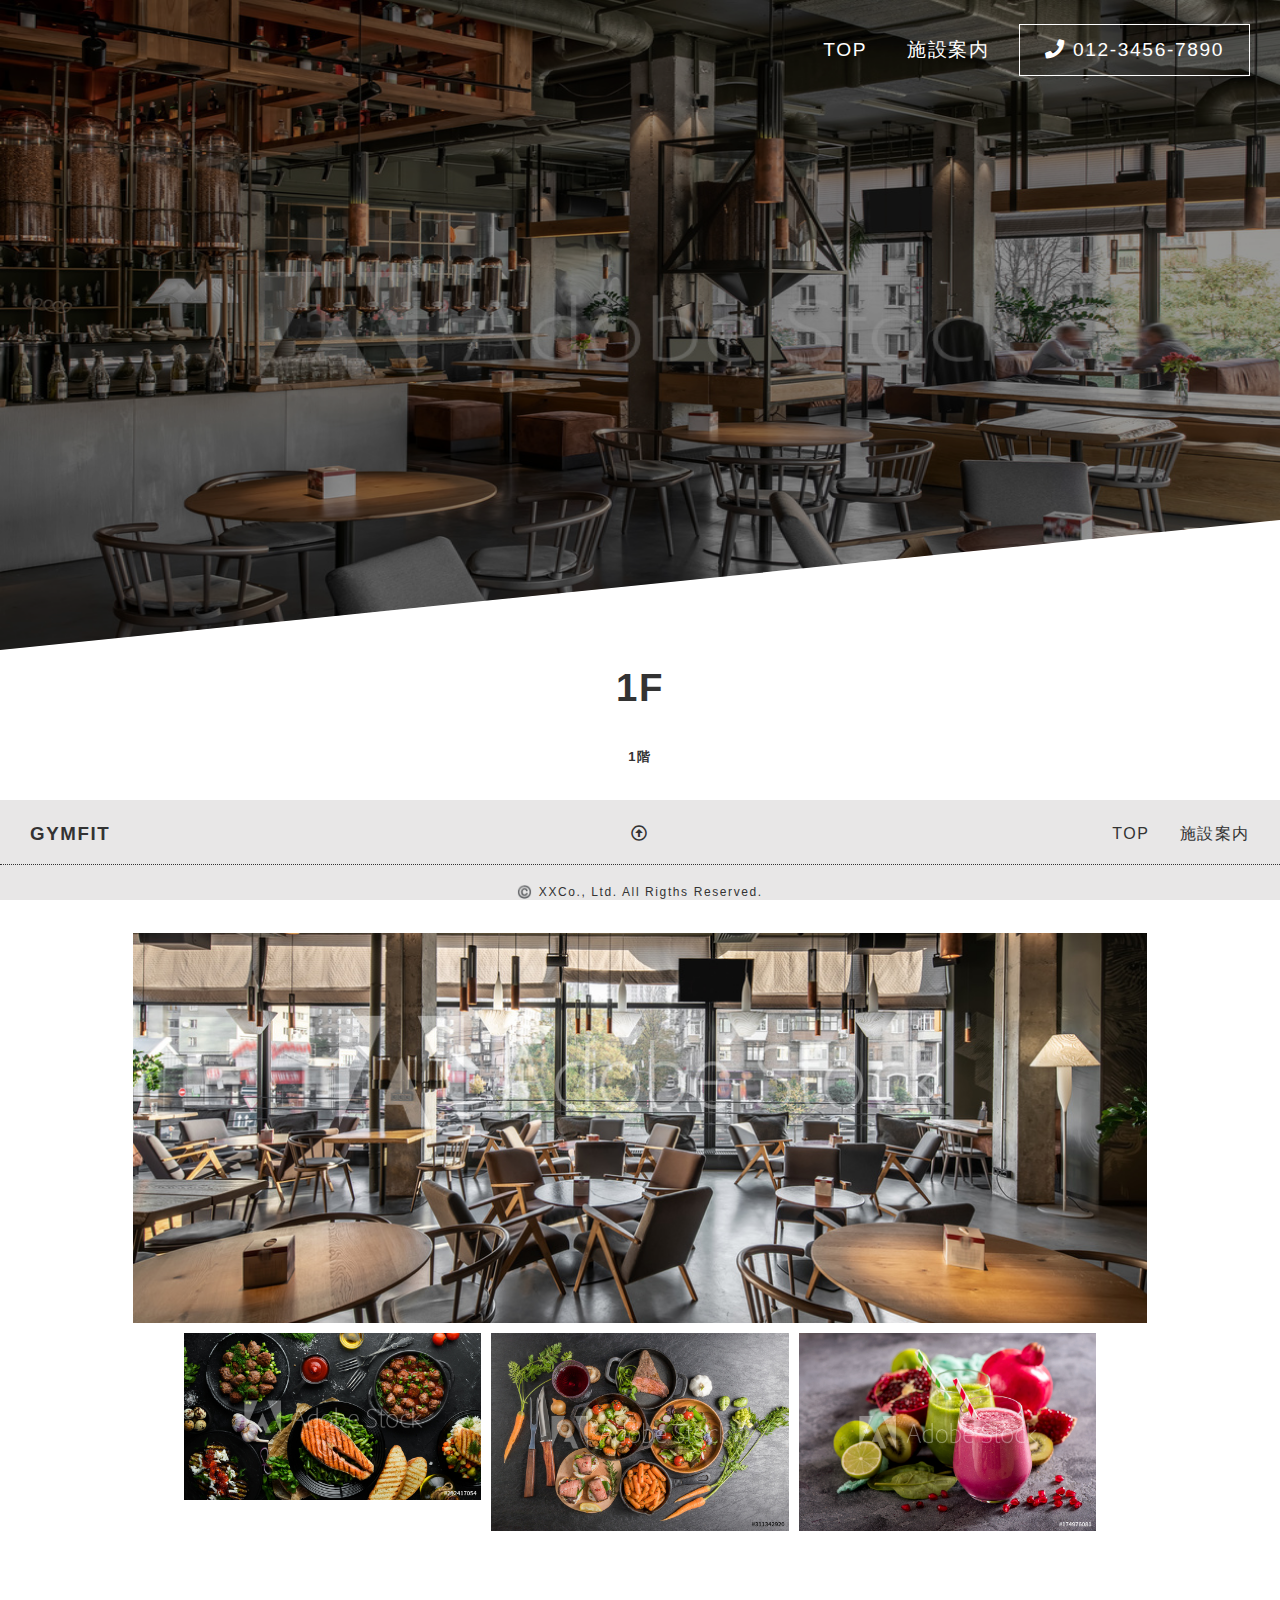
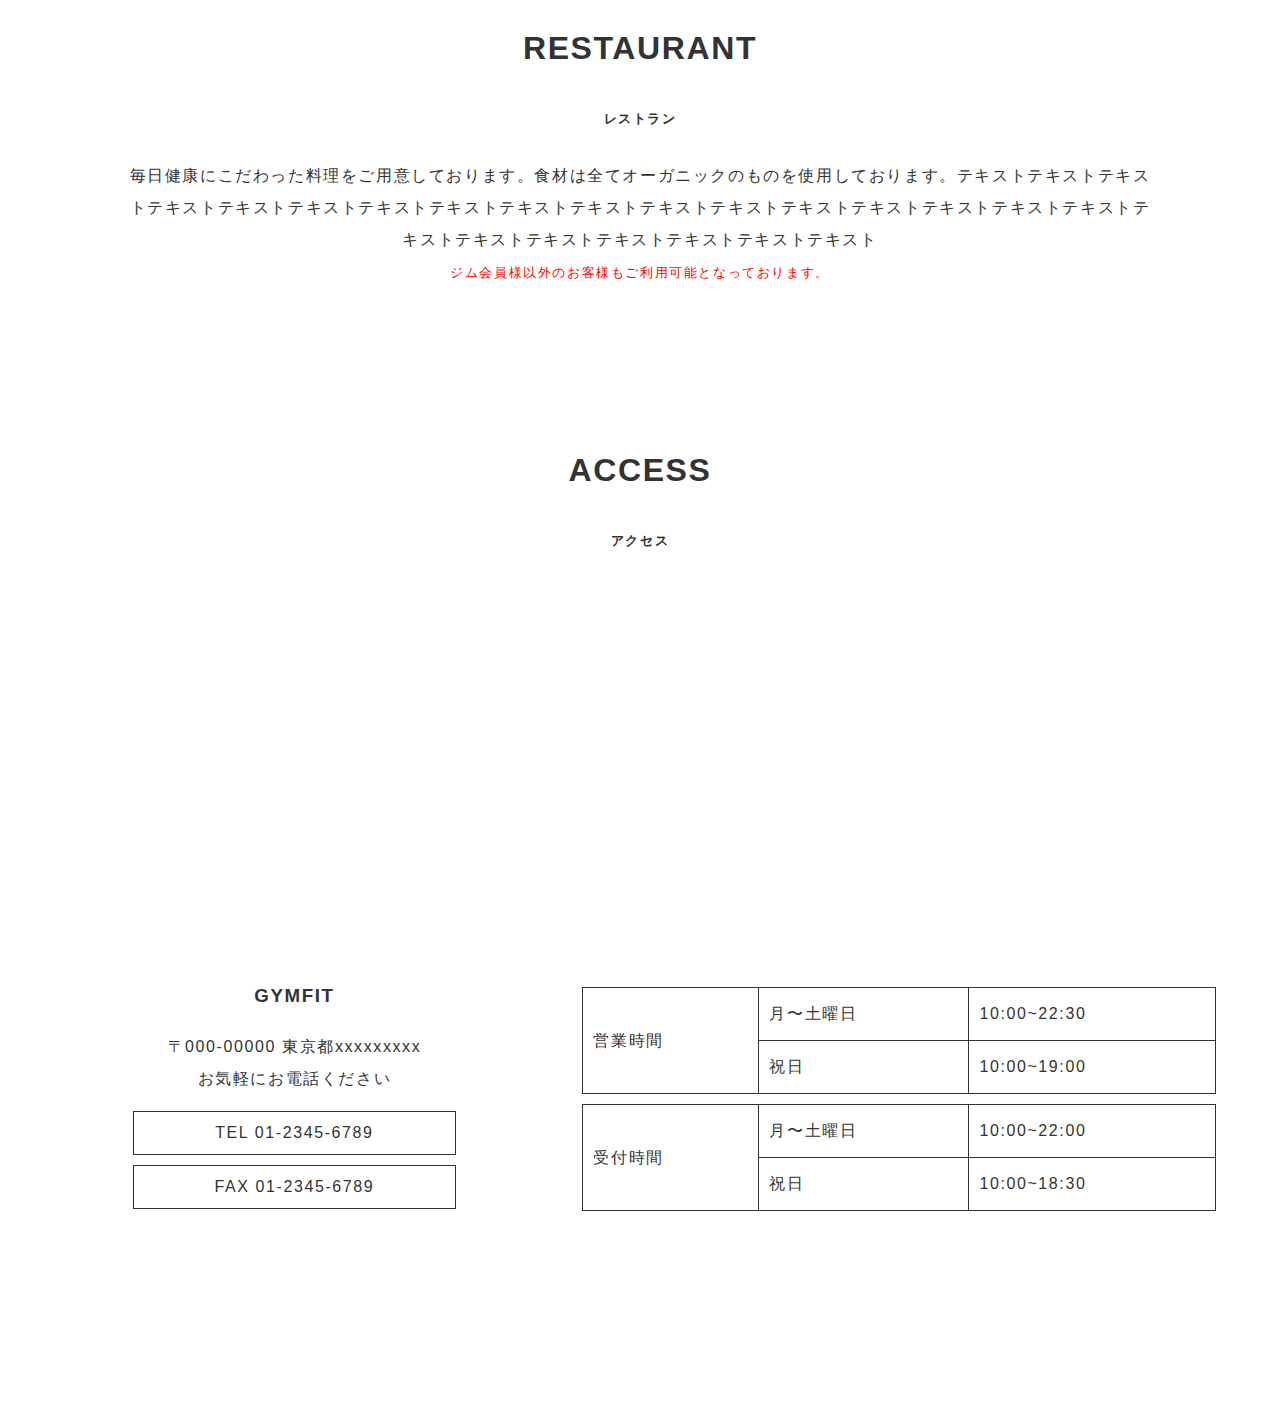
<file: floor01.html>
<!DOCTYPE html>
<html lang="ja">
<head>
  <meta charset="UTF-8">
  <meta name="viewport" content="width=device-width, initial-scale=1.0, user-scalable=no, minimum-scale=1.0, maximum-scale=1.0">
  <title>GYMFIT</title>
  <link rel="stylesheet" href="css/style.css">
  <link rel="stylesheet" type="text/css" href="slick/slick.css"/>
  <link rel="stylesheet" type="text/css" href="slick/slick-theme.css"/>
  <link rel="stylesheet" href="css/normalize.css">
  <link href="https://use.fontawesome.com/releases/v5.6.1/css/all.css" rel="stylesheet">
  <script src="https://ajax.googleapis.com/ajax/libs/jquery/2.1.4/jquery.min.js"></script>
  <script type="text/javascript" src="slick/slick.min.js"></script>
</head>
<body>
  <header class="header">
    <nav id="nav-menu">
      <ul>
        <li><a href="#mainvisual">TOP</a></li>
        <li><a href="floor.html">施設案内</a></li>
        <li class="phone "><a><i class="fas fa-phone"></i> 012-3456-7890</a></li>
      </ul>
    </nav>
  </header>
  <main>
    <article class="floormainvisual" id="floorkeyvisual">
      <div class="floor-keyvisual">
        <img src="images/AdobeStock_324546049_Preview.jpeg" alt="">
      </div>
    </article>
    <div class="floor-header">
      <h2>1F</h2>
      <span>1階</span>
    </div>
    <article class="restaurant">
      <section class="contetnt-wrapper">
        <div class="floor-image">
          <img class="item01" src="images/AdobeStock_324543709_Preview.jpeg" alt="">
          <img class="item02" src="images/AdobeStock_292417054_Preview.jpeg" alt="">
          <img class="item03" src="images/AdobeStock_311342920_Preview.jpeg" alt="">
          <img class="item04" src="images/AdobeStock_174976081_Preview.jpeg" alt="">
        </div>
        <h2>RESTAURANT <br><span>レストラン</span></h2>
        <p>毎日健康にこだわった料理をご用意しております。食材は全てオーガニックのものを使用しております。テキストテキストテキストテキストテキストテキストテキストテキストテキストテキストテキストテキストテキストテキストテキストテキストテキストテキストテキストテキストテキストテキストテキストテキスト<br><span>ジム会員様以外のお客様もご利用可能となっております。</span></p>
      </section>
    </article>
    <article class="access">
      <section class="content-wrapper">
        <h2>ACCESS <br><span>アクセス</span></h2>
        <div class="company-map">
          <iframe src="https://www.google.com/maps/embed?pb=!1m18!1m12!1m3!1d3240.8280303808788!2d139.76493611525882!3d35.68123618019432!2m3!1f0!2f0!3f0!3m2!1i1024!2i768!4f13.1!3m3!1m2!1s0x60188bfbd89f700b%3A0x277c49ba34ed38!2z5p2x5Lqs6aeF!5e0!3m2!1sja!2sjp!4v1575548376006!5m2!1sja!2sjp" width="100%" height="300" frameborder="0" style="border:0;" allowfullscreen=""></iframe>
        </div>
        <div class="company-contents">
          <div class="company">
            <h3>GYMFIT</h3>
            <p>〒000-00000 東京都xxxxxxxxx <br>
              お気軽にお電話ください
            </p>
            <a>TEL 01-2345-6789</a> 
            <a>FAX 01-2345-6789</a> 
          </div>
          <div class="times">
            <table class="time01">
              <tbody>
                <tr>
                  <td rowspan="2">営業時間</td>
                  <td>月〜土曜日</td>
                  <td>10:00~22:30</td>
                </tr>
                <tr>
                  <td>祝日</td>
                  <td>10:00~19:00</td>
                </tr>
              </tbody>
            </table>
            <table class="time02">
              <tbody>
                <tr>
                  <td rowspan="2">受付時間</td>
                  <td>月〜土曜日</td>
                  <td>10:00~22:00</td>
                </tr>
                <tr>
                  <td>祝日</td>
                  <td>10:00~18:30</td>
                </tr>
              </tbody>
            </table>
          </div>
        </div>
      </section>
    </article>
  </main>
  <footer class="footer">
    <section class="content-wrapper">
      <div class="footer-list">
        <h3>GYMFIT</h3>
        <div class="page-top">
          <a href="#floorkeyvisual">
            <i class="far fa-arrow-alt-circle-up"></i>
          </a>
        </div>
        <div class="nav">
          <nav>
            <ul>
              <li><a href="index.html">TOP</a></li>
              <li><a href="floor.html">施設案内</a></li>
            </ul>
          </nav>
        </div>
      </div>
      <div class="copylight">
        <p>©️ XXCo., Ltd. All Rigths Reserved.</p>
      </div>
    </section>
  </footer>
  <script src="script.js"></script>
</body>
</html>
</file>
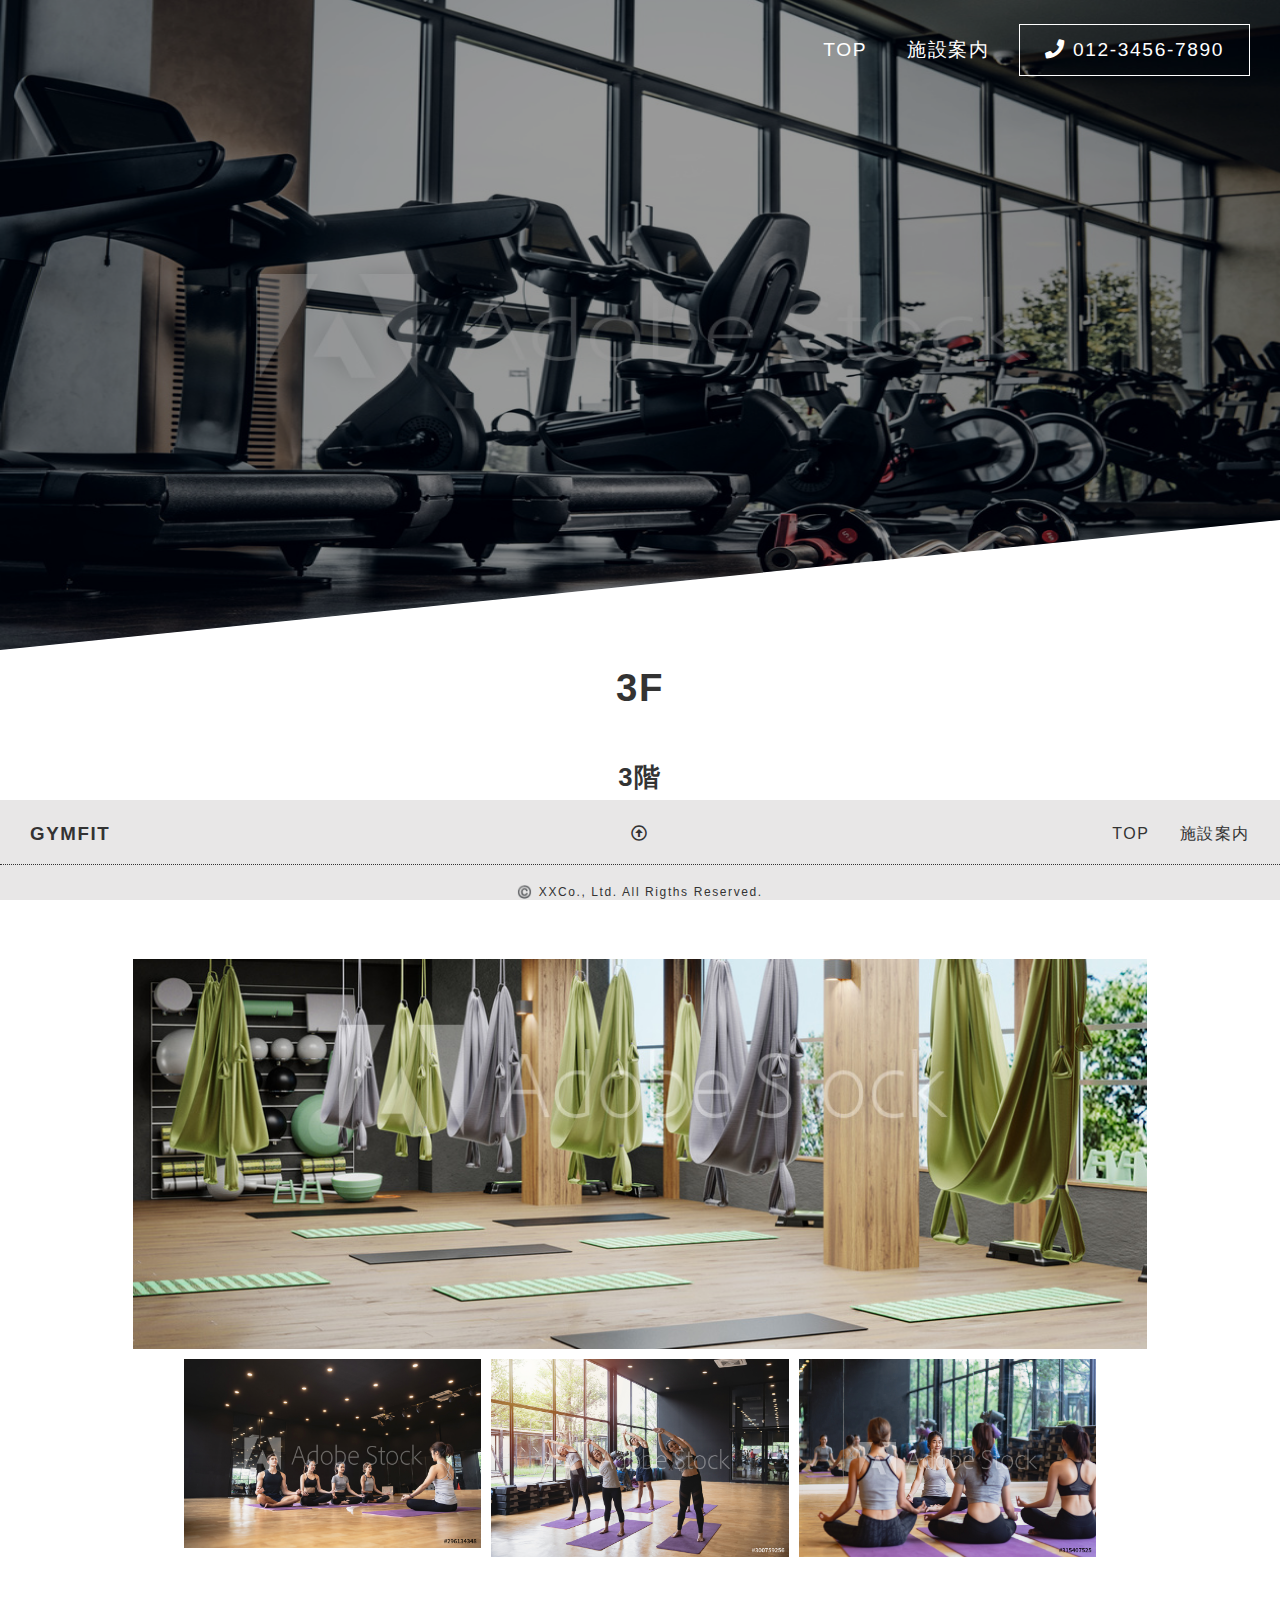
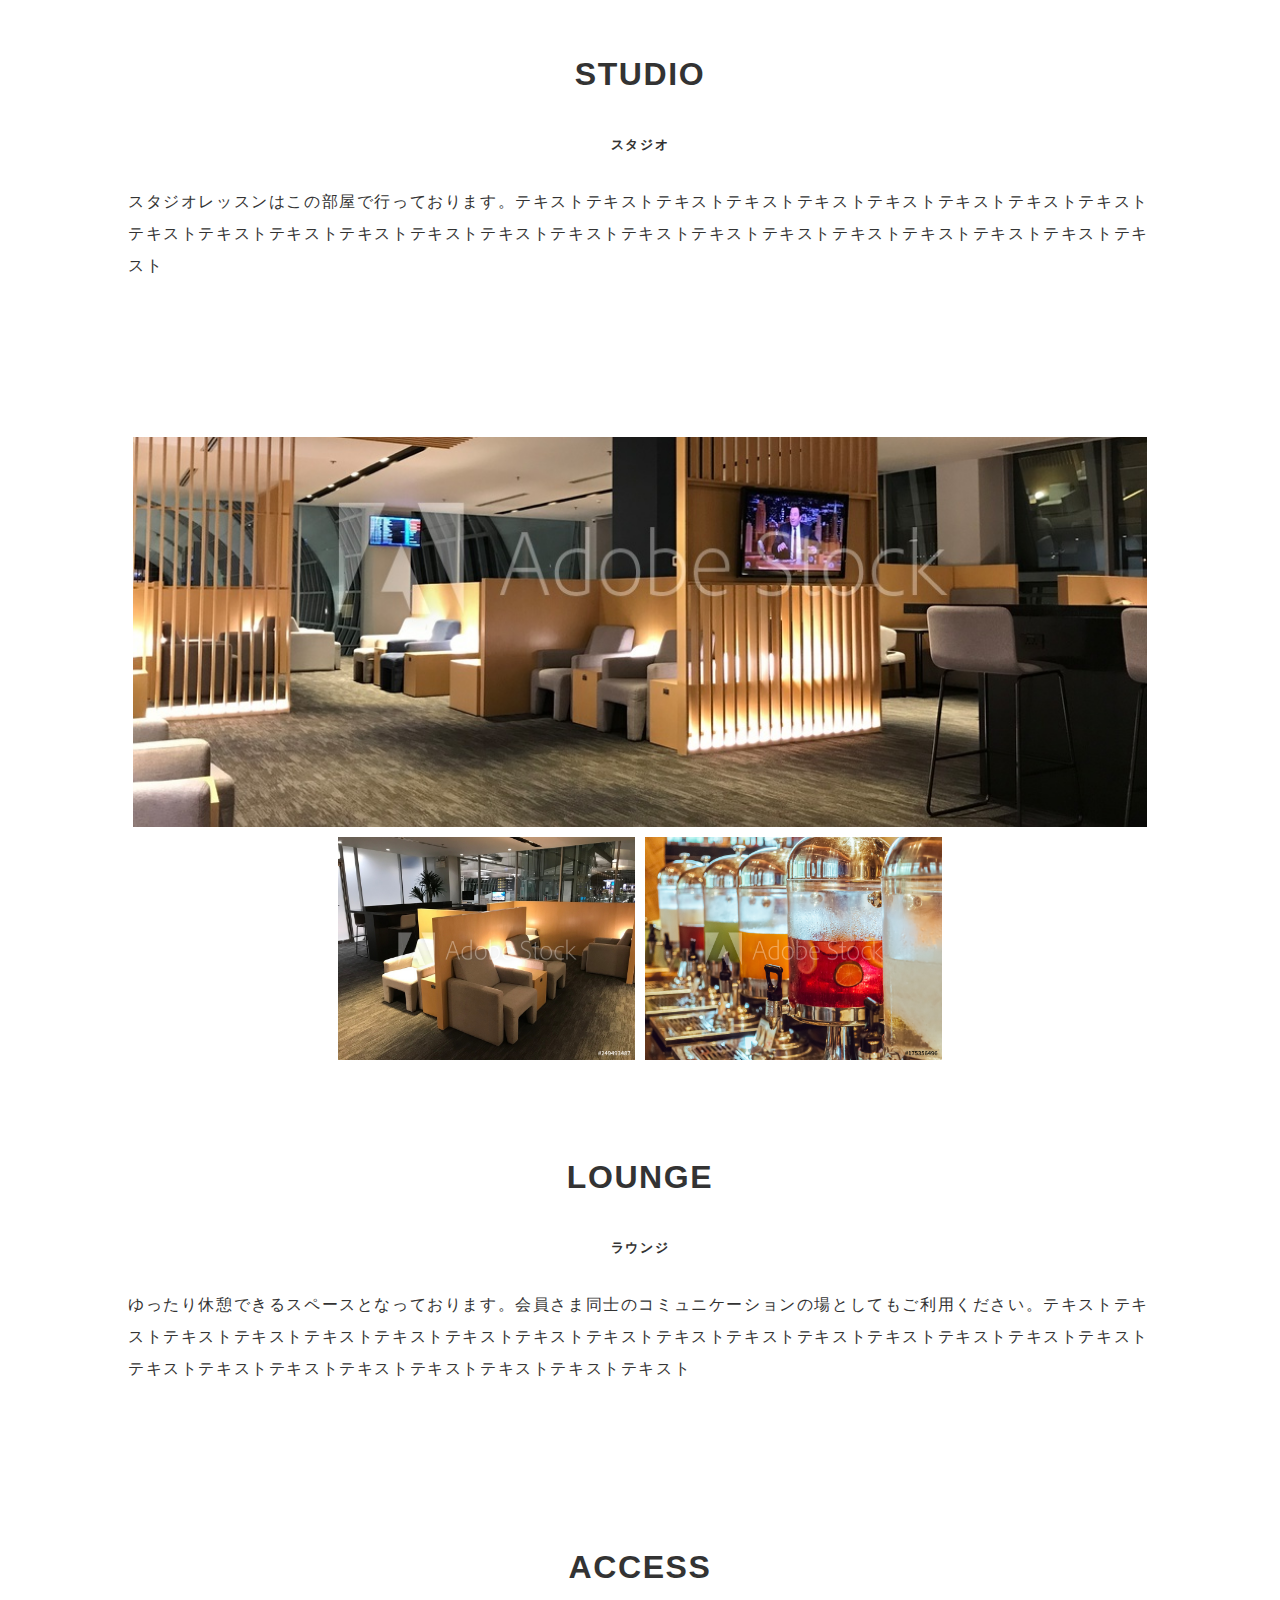
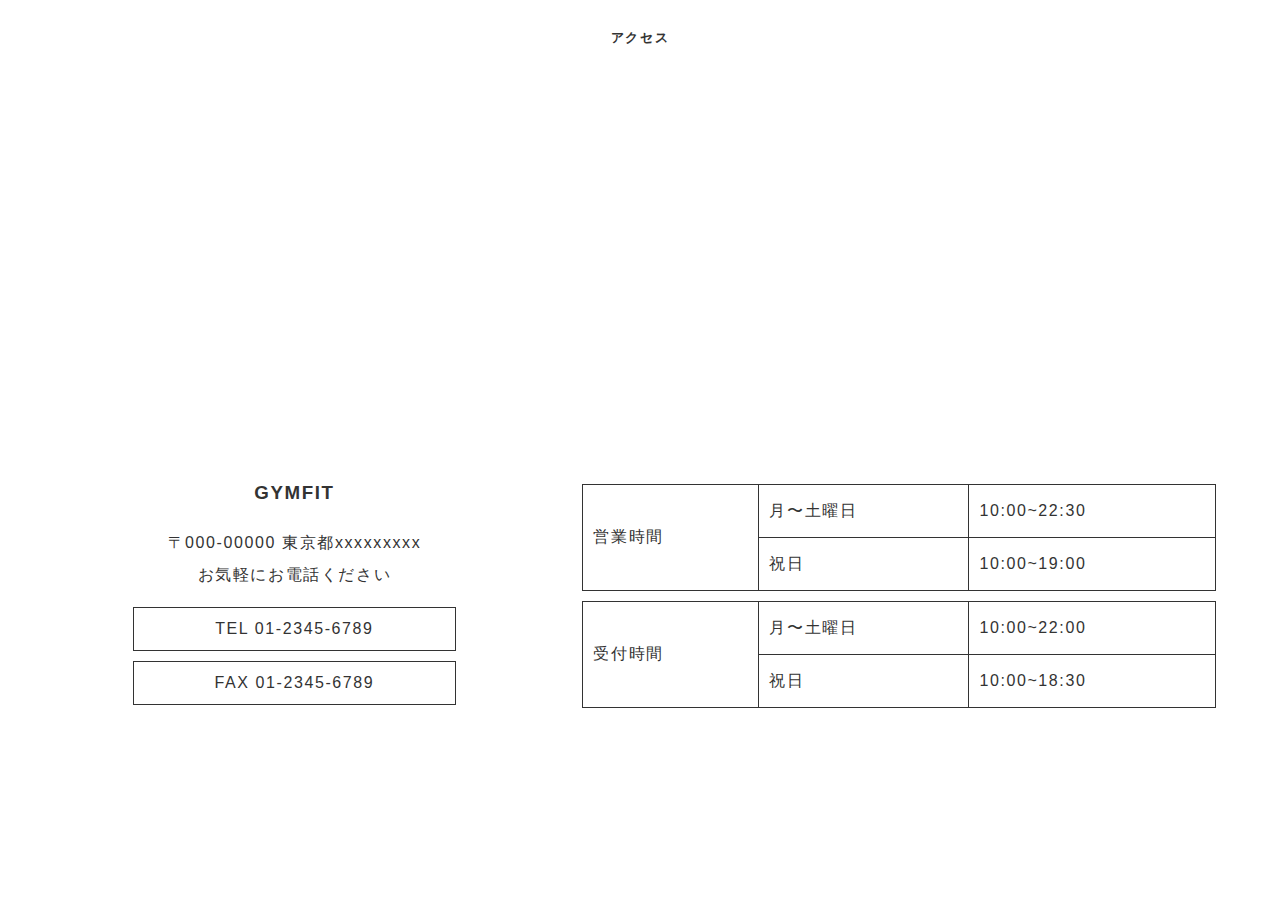
<file: floor03.html>
<!DOCTYPE html>
<html lang="ja">
<head>
  <meta charset="UTF-8">
  <meta name="viewport" content="width=device-width, initial-scale=1.0, user-scalable=no, minimum-scale=1.0, maximum-scale=1.0">
  <title>GYMFIT</title>
  <link rel="stylesheet" href="css/style.css">
  <link rel="stylesheet" type="text/css" href="slick/slick.css"/>
  <link rel="stylesheet" type="text/css" href="slick/slick-theme.css"/>
  <link rel="stylesheet" href="css/normalize.css">
  <link href="https://use.fontawesome.com/releases/v5.6.1/css/all.css" rel="stylesheet">
  <script src="https://ajax.googleapis.com/ajax/libs/jquery/2.1.4/jquery.min.js"></script>
  <script type="text/javascript" src="slick/slick.min.js"></script>
</head>
<body>
  <header class="header">
    <nav id="nav-menu">
      <ul>
        <li><a href="#mainvisual">TOP</a></li>
        <li><a href="floor.html">施設案内</a></li>
        <li class="phone "><a><i class="fas fa-phone"></i> 012-3456-7890</a></li>
      </ul>
    </nav>
  </header>
  <main>
    <article class="floormainvisual" id="floorkeyvisual">
      <div class="floor-keyvisual">
        <img src="images/AdobeStock_287821181_Preview.jpeg" alt="">
      </div>
    </article>
    <div class="floor-header">
      <h2>3F</h2>
      <p>3階</p>
    </div>
    <article class="studio">
      <section class="content-wrapper">
        <div class="floor-image">
          <img class="item01" src="images/IMG_6625.JPG" alt="">
          <img class="item02" src="images/AdobeStock_296134348_Preview.jpeg" alt="">
          <img class="item03" src="images/AdobeStock_300759256_Preview.jpeg" alt="">
          <img class="item04" src="images/AdobeStock_315407525_Preview.jpeg" alt="">
        </div>
        <h2>STUDIO <br><span>スタジオ</span></h2>
        <p>スタジオレッスンはこの部屋で行っております。テキストテキストテキストテキストテキストテキストテキストテキストテキストテキストテキストテキストテキストテキストテキストテキストテキストテキストテキストテキストテキストテキストテキストテキスト</p>
      </section>
    </article>
    <article class="lounge">
      <section class="content-wrapper">
        <div class="floor-image">
          <img class="item01" src="images/IMG_6631.JPG" alt="">
          <img class="item02" src="images/IMG_6632.JPG" alt="">
          <img class="item03" src="images/IMG_6634.JPG" alt="">
        </div>
        <h2>LOUNGE <br><span>ラウンジ</span></h2>
        <p>ゆったり休憩できるスペースとなっております。会員さま同士のコミュニケーションの場としてもご利用ください。テキストテキストテキストテキストテキストテキストテキストテキストテキストテキストテキストテキストテキストテキストテキストテキストテキストテキストテキストテキストテキストテキストテキストテキスト</p>
      </section>
    </article>
    <article class="access">
      <section class="content-wrapper">
        <h2>ACCESS <br><span>アクセス</span></h2>
        <div class="company-map">
          <iframe src="https://www.google.com/maps/embed?pb=!1m18!1m12!1m3!1d3240.8280303808788!2d139.76493611525882!3d35.68123618019432!2m3!1f0!2f0!3f0!3m2!1i1024!2i768!4f13.1!3m3!1m2!1s0x60188bfbd89f700b%3A0x277c49ba34ed38!2z5p2x5Lqs6aeF!5e0!3m2!1sja!2sjp!4v1575548376006!5m2!1sja!2sjp" width="100%" height="300" frameborder="0" style="border:0;" allowfullscreen=""></iframe>
        </div>
        <div class="company-contents">
          <div class="company">
            <h3>GYMFIT</h3>
            <p>〒000-00000 東京都xxxxxxxxx <br>
              お気軽にお電話ください
            </p>
            <a>TEL 01-2345-6789</a> 
            <a>FAX 01-2345-6789</a> 
          </div>
          <div class="times">
            <table class="time01">
              <tbody>
                <tr>
                  <td rowspan="2">営業時間</td>
                  <td>月〜土曜日</td>
                  <td>10:00~22:30</td>
                </tr>
                <tr>
                  <td>祝日</td>
                  <td>10:00~19:00</td>
                </tr>
              </tbody>
            </table>
            <table class="time02">
              <tbody>
                <tr>
                  <td rowspan="2">受付時間</td>
                  <td>月〜土曜日</td>
                  <td>10:00~22:00</td>
                </tr>
                <tr>
                  <td>祝日</td>
                  <td>10:00~18:30</td>
                </tr>
              </tbody>
            </table>
          </div>
        </div>
      </section>
    </article>
  </main>
  <footer class="footer">
    <section class="content-wrapper">
      <div class="footer-list">
        <h3>GYMFIT</h3>
        <div class="page-top">
          <a href="#floorkeyvisual">
            <i class="far fa-arrow-alt-circle-up"></i>
          </a>
        </div>
        <div class="nav">
          <nav>
            <ul>
              <li><a href="index.html">TOP</a></li>
              <li><a href="floor.html">施設案内</a></li>
            </ul>
          </nav>
        </div>
      </div>
      <div class="copylight">
        <p>©️ XXCo., Ltd. All Rigths Reserved.</p>
      </div>
    </section>
  </footer>
  <script src="script.js"></script>
</body>
</html>
</file>
<file: css/style.css>
@charset "utf-8";

html {
  margin: 0;
  padding: 0;
}

body {
  margin: 0;
  padding: 0;
  font-family: "Yu Gothic", "游ゴシック", YuGothic, "游ゴシック体", sans-serif;
  font-weight: 500;
  color: #333;
  line-height: 2.0;
  letter-spacing: 0.1em;
}

main {
  width: 100%;
  height: 100%;
  margin-bottom: 200px;
}

*, *::before, *::after {
  -webkit-box-sizing: border-box;
  box-sizing: border-box;
}

h2, h3, h4, h5 {
  margin: 0;
  padding: 0;
}
h2 {
  text-align: center;
}
span {
  font-size: small;
}

img {
  width: 100%;
  vertical-align: bottom;
}

figure {
  margin: 0;
}

table {
  border-collapse: collapse;
  border-spacing: 0;
}

ul, li, dl, dt, dd {
  margin: 0;
  padding: 0;
  list-style: none;
}

a {
  text-decoration: none;
  transition: all .6s ease;
}

a:hover {
  transition: all .6s ease;
}

.content-wrapper {
  margin: 0 auto;
  max-width: 1400px;
}

section h2 {
  font-size: 2rem;
  text-align: center;
}

.header {
  display: -ms-flexbox;
  display: -webkit-flex;
  display: flex;
  -ms-flex-pack: justify;
  -webkit-justify-content: flex-end;
  justify-content: flex-end;
  align-items: center;
  width: 100%;
  height: 100px;
  position: absolute;
  z-index: 2;
}
.header ul {
  display: -ms-flexbox;
  display: -webkit-flex;
  display: flex;
  align-items: center;
  font-size: 1.2rem;
}
.header nav ul li {
  margin: 0 20px
}
.header nav li a {
  color: #fff
}
.header nav li.phone {
  margin: 0 30px 0 10px;
  padding: 0 25px;
  border: 1px solid #fff;
  line-height: 50px;
  display: block;
  color: #fff;
}

.mainvisual {
  width: 100%;
  height: auto;
  position: relative;
}
.topkeyvisual {
  width: 100%;
  height: 100%;
  object-fit: cover;
}
.topkeyvisual::before {
  content: '';
  position: absolute;
  top: 0;
  left: 0;
  width: 100%;
  height: 100%;
  background: rgba(0, 0, 0, 0.4);
}

.heading h2 {
  position: absolute;
  top: 50%;
  left: 5%;
  transform: translateY(-45%);
  font-size: 6vw;
  color: #fff;
}
.heading p {
  position: absolute;
  top: 55%;
  left: 10%;
  transform: translateY(-45%);
  font-size: 4vw;
  font-weight: bold;
  color: #fff;
}

.aboutus {
  position: absolute;
  top: 80%;
  left: 50%;
  transform: translateX(-50%);
  width: 80%;
  margin: 0 auto;
  color: #fff;
  z-index: 3;
}
.aboutus::before {
  content: '';
  position: absolute;
  overflow: hidden;
  top: -20%;
  left: -20%;
  width: 150%;
  height: 150%;
  background: rgb(253, 90, 90);
  z-index: -1;
  -webkit-clip-path: polygon(0 0, 100% 15%, 100% 100%, 0% 85%);
  clip-path: polygon(0 0, 100% 15%, 100% 100%, 0% 85%);
}
.about {
  text-align: center;
}

.point {
  position: relative;
  margin: 0;
  width: 100%;
  padding: 80px 50px 0 50px;
  background-image: url(../images/AdobeStock_262106415_Preview.jpeg);
  background-size: cover;
  z-index: -2;
}
.point::after {
  content: '';
  position: absolute;
  top: 0;
  left: 0;
  width: 100%;
  height: 100%;
  background-color: rgba(0, 0, 0, 0.7);
  z-index: -2;
}
.point h2 {
  position: absolute;
  top: 25%;
  right: 10%;
  color: #fff;
}
.point ul {
  display: flex;
}
.point ul li {
  margin: 150px 5px;
  padding: 20px 10px;
  background-color: #fff;
  width: 21%;
  position: relative;
}
.point ul li h3 {
  font-size: medium;
}
.point ul li span {
  color: red;
  font-size: x-large;
}
.point ul li p {
  font-size: small;
}

.program h2, .price h2, .visit h2, .faq h2 {
  margin-bottom: 50px;
}

.program,
.price,
.visit,
.join,
.blog {
  margin: 150px auto;
  text-align: center;
}
.program .content-wrapper,
.price .content-wrapper,
.join .content-wrapper,
.blog .content-wrapper {
  width: 90%;
}
.container {
  margin: 0 auto;
  color: #333;
}
.single-item {
  text-align: center;
}
.single-item img {
  margin: 30px 0;
}
.single-item p {
  margin-bottom: 50px;
}

.price table{
  width: 100%;
  background-color: #fff;
  padding: 5px;
  border-collapse:separate;
  border-spacing: 5px;
  margin: 0 auto;
  box-shadow: 5px 10px 10px 5px rgba(0, 0, 0, 0.4);
}
.price table tr{
  border-bottom: solid 2px white;
}
.price table tr:last-child{
  border-bottom: none;
}
.price table th{
  position: relative;
  width: 30%;
  background-color: rgb(253, 90, 90);
  color: white;
  text-align: center;
  padding: 20px 0;
}
.price table th:after{
  display: block;
  content: "";
  width: 0px;
  height: 0px;
  position: absolute;
  top:calc(50% - 10px);
  right:-10px;
  border-left: 10px solid rgb(253, 90, 90);
  border-top: 10px solid transparent;
  border-bottom: 10px solid transparent;
}
.price table tr:first-child {
  font-weight: bold;
}
.price table tr td:first-child {
  border-right: solid 2px white;
}
.price table td{
  text-align: left;
  width: 35%;
  text-align: center;
  background-color: #eee;
  padding: 20px 0;
}

.visit {
  position: relative;
  height: auto;
  text-align: center;
  padding: 100px 0 50px 0;
}
.visit-image {
  position: absolute;
  top: 40px;
  left: 0;
  z-index: -2;
  width: 100%;
  clip-path: polygon(0 5%, 100% 0, 100% 70%, 0 40%);
}
.visit-image::before {
  content: '';
  position: absolute;
  top: 0;
  left: 0;
  z-index: 1;
  background-color: rgba(255, 255, 255, 0.2);
  width: 100%;
  height: 100%;
  clip-path: polygon(0 5%, 100% 0, 100% 70%, 0 40%);
}
.visit-contents {
  box-shadow: 0 10px 10px 0 rgba(0, 0, 0, 0.4);
  display: flex;
  margin: 50px auto;
  width: 60%;
  position: relative;
  top: 70px;
}
.visit-contents::after {
  content: '';
  position: absolute;
  top: -10%;
  left: -5%;
  width: 50%;
  height: 50%;
  background-color: rgb(253, 90, 90);
  z-index: -1;
  box-shadow: 0 5px 5px 0 rgba(0, 0, 0, 0.4);
}
.tour, .trial {
  background-color: #fff;
  padding: 10px;
  width: 50%;
}
.tour h3, .trial h3 {
  font-size: 15px;
  background-color: #333;
  color: #fff;
}
.tour p, .trial p {
  font-size: 13px;
}
.visit h4 {
  display: flex;
  align-items: center;
  font-size: 15px;
  color: rgb(253, 90, 90);
  }
.visit h4:before,
.visit h4:after {
  content: "";
  height:1px;
  flex-grow: 1;
  background-color:rgb(253, 90, 90);
}
.visit h4:before {
  margin-right: 1rem;
}
.visit h4:after {
  margin-left: 1rem;
}
.trial ul, .trial li {
  display: inline;
  margin-left: 5px;
  font-size: 13px;
}


.join h3 {
  display: inline-block;
  border: 3px solid #333;
  margin: 50px auto;
  padding: 5px 50px;
}
.join ul {
  display: flex;
  width: 100%;
}
.join ul li {
  width: 25%;
  padding: 20px 10px;
}
.join ul li p {
  font-weight: bold;
}
.join-add {
  font-weight: normal;
  font-size: 12px;
}
.join-step {
  font-weight: bold;
  color: rgb(253, 90, 90);
}

.faq {
  width: 100%;
  text-align: center;
  margin: 70px 0;
  padding: 100px;
  color: #333;
  background-color: #eee;
}
#faq-list {
  width: 100%;
  margin: 0 auto;
  list-style: none;
}
.faq-list-item {
  margin:10px;
  padding: 5px 0;
  border-bottom:1px solid rgb(200, 200, 200);
  position: relative;
  cursor: pointer;
  text-align: left;
}
.faq-list-item span {
  position:absolute;
  top:10px;
  right:5px;
  color:rgb(200, 200, 200);
  font-size:14px;
}
.faq-list-item p::first-letter {
  font-size: large;
  color: rgb(253, 90, 90);
}
.question {
  font-size: 14px;
}
.answer {
  font-size: 12px;
  margin-bottom: 15px;
  margin-left: 15px;
  display: none;
  font-weight: normal;
}

.blog {
  padding: 50px 0;
  position: relative;
  margin-bottom: 70px;
}
.blog ul {
  display: flex;
  justify-content: space-between;
  width: 100%;
  margin: 60px auto;
  padding: 15px 0;
  background-color: rgba(253, 90, 90, 0.7);
}
.blog ul li {
  width: 30%;
  position: relative;
  margin: 0 10px;
}
.blog ul li a {
  color: #fff;
}
.blog ul li p {
  font-size: 14px;
}
.blog .btn a,
.floor-content .btn a {
  display: block;
  font-size: 0.8rem;
  color: #333;
  border: 1px solid #333;
  width: 200px;
  line-height: 60px;
  text-align: center;
  margin: 0 auto;
}
.blog .btn a:hover,
.floor-content .btn a:hover {
  background: #333;
  color: #fff;
}

.accsee {
  position: relative;
}
.company-map {
  margin: 50px 0;
}
.company-contents {
  display: flex;
  width: 90%;
  margin: 0 auto;
  justify-content: space-between;
}
.company {
  width: 40%;
  text-align: center;
}
.company a {
  color: #333;
  width: 70%;
  padding: 5px;
  display: block;
  border: 1px solid;
  margin: 10px auto;
}
.times {
  width: 55%;
}
.time01,
.time02 {
  margin: 10px 0;
  width: 100%;
}
.time01 tr td,
.time02 tr td {
  border: 1px solid;
  margin-bottom: 10px;
  padding: 10px;
}

.footer {
  margin-top: 100px;
  color: #333;
  background-color: #e8e7e7;
  position: fixed;
  bottom: 0;
  left: 0;
  width: 100%;
  height: 100px;
  z-index: 10;
}
.footer-list {
  display: flex;
  justify-content: space-between;
  padding-top: 15px;
  align-items: center;
  color: #333;
  position: relative;
}
.footer-list ul {
  display: flex;
}
.footer-list h3 {
  padding-left: 30px;
}
.footer-list .page-top {
  position: absolute;
  left: 50%;
  transform: translateX(-50%);
}
.footer-list nav {
  margin-left: auto;
  padding-right: 30px;
}
.footer-list ul li {
  margin-left: 30px;
}
.footer-list a {
  color: #333;
}
.copylight p {
  border-top: 1px dotted;
  text-align: center;
  font-size: 0.75rem;
  padding: 15px 0;
}

/* ここからfloorのcss */

.floormainvisual {
  position: relative;
  height: 650px;
}
.floor-keyvisual img {
  height: 100%;
  width: 100%;
}
.floor-keyvisual {
  height: 100%;
  object-fit: cover;
  object-position: 0 15%;
  -webkit-clip-path: polygon(0 0, 100% 0%, 100% 80%, 0% 100%);
  clip-path: polygon(0 0, 100% 0%, 100% 80%, 0% 100%);
}
.floor-keyvisual::before {
  content: '';
  position: absolute;
  top: 0;
  left: 0;
  width: 100%;
  height: 100%;
  background: rgba(0, 0, 0, 0.4);
  object-position: 0 15%;
  -webkit-clip-path: polygon(0 0, 100% 0%, 100% 80%, 0% 100%);
  clip-path: polygon(0 0, 100% 0%, 100% 80%, 0% 100%);
}
.floor-head h2 {
  position: absolute;
  top: 60%;
  left: 5%;
  transform: translateY(-45%);
  font-size: 4vw;
  color: #fff;
}
.floor-head p {
  position: absolute;
  top: 65%;
  left: 10%;
  transform: translateY(-45%);
  font-size: 3vw;
  font-weight: bold;
  color: #fff;
}
.floor-nav {
  width:  30%;
  margin: 30px auto;
}
.floor-nav ul {
  display: flex;
  justify-content: space-between;
}
.floor-nav ul li {
  width: 10%;
}
.floor-nav ul li a {
  font-weight: bold;
  font-size: 30px;
  color: #333;
}
.floor-nav ul li a:hover {
  color: #999;
}
.floor-content {
  margin: 100px auto;
}
.floor-content ul {
  display: flex;
  flex-wrap: wrap;
  justify-content: center;
  width: 100%;
  margin: 30px auto;
}
.floor-content ul li {
  text-align: center;
  width: 50%;
  padding: 50px 30px;
}
.floor-content ul li img {
  width: 100%;
  height: 50%;
  object-fit: cover;
}
.floor-content ul li h3 {
  margin: 35px auto;
  width: 100%;
}
.floor-content ul li p {
  margin: 0 auto;
}
#floor01 ul li {
  width: 60%;
  height: 80%;
}
.floor-header {
  font-size: 2vw;
  text-align: center;
  color: #333;
  margin: 0 auto;
  font-weight: bold;
}
.restaurant,
.reception,
.gym,
.pool,
.locker,
.studio,
.lounge {
  width: 80%;
  margin: 150px auto;
}
.floor-image {
  display: flex;
  justify-content: center;
  flex-wrap: wrap;
  margin: 80px auto;
}
 .item01 {
   width: 100%;
   height: 400px;
   object-fit: cover;
   object-position: 50% 70%;
   padding: 5px;
 }
 .item02, .item03, .item04 {
   width: 30%;
   height: 30%;
   object-fit: cover;
   padding: 5px;
 }
 .item05 {
   width: 350px;
   height: 230px;
   object-fit: cover;
   padding: 5px;
 }
 .restaurant p,
 .reception p,
 .gym p,
 .pool p,
 .locker p {
   width: 100%;
   text-align: center;
 }
 .restaurant p span,
 .pool p span {
   color: red;
 }
 /* ここまでfloorのcss */

 
@media screen and (max-width: 1024px) {
  body {
    min-width: 320px;
    font-size: 14px;
    line-height: 1.8em;
    text-align: center;
  }
  .content-wrapper h2 {
    font-size: 1.7rem;
  }
  .content-wrapper h3 {
    font-size: 19px;
  }
  
  .point h2 {
    position: static;
    padding-top: 80px;
  }
  .point ul {
    display: flex;
    justify-content: space-around;
  }
  .point ul li {
    margin: 50px 5px;
    padding: 10px;
    width: 30%;
  }
  .point ul li span {
    color: red;
    font-size: large;
  }
  .point ul li h3 {
    text-align: left;
    margin: 10px 0;
  }


  .floor-keyvisual img {
    width: 100%;
    height: 100%;
  }
  .floormainvisual {
    position: relative;
    height: 550px;
  }
  .floor-header {
    font-size: 2.5vw;
    text-align: center;
    color: #333;
    margin: 0 auto;
    font-weight: bold;
  }
  .floor-nav ul li a {
    font-size: 1.8rem;
  }
  .floor-content ul {
    display: flex;
    flex-wrap: wrap;
    justify-content: center;
    width: 100%;
    margin: 30px auto;
  }
  .floor-content ul li {
    text-align: center;
    width: 50%;
    height: 100%;
    padding: 50px 15px;
  }
  .floor-content ul li img {
    width: 100%;
    height: 290px;
    object-fit: cover;
  }
  #floor01 ul li {
    width: 60%;
  }
   .item01 {
     height: 350px;
   }
   .item02, .item03, .item04 {
     width: 30%;
     height: 30%;
   }
}


@media screen and (max-width: 768px) {
  body {
    min-width: 320px;
    font-size: 14px;
    line-height: 1.6em;
    text-align: center;
  }
  .content-wrapper h2 {
    font-size: 20px;
    margin-bottom: 30px;
  }
  .content-wrapper h3 {
    font-size: 16px;
  }
  
  #nav-menu {
    display: none;
  }
  #menuOverlay {
    top: 0;
    left: 0;
    width: 100%;
    height: 100%;
    display: none;
    position: fixed;
    z-index: 97;
  }
  #switchBtnArea #switchBtn {
    top: 10px;
    left: 10px;
    width: 40px;
    height: 40px;
    background: none;
    border-radius: 5px;
    position: absolute;
    z-index: 98;
  }
  #switchBtnArea #switchBtn::before {
    position: absolute;
    content: ' \f0c9';
    top: 10px;
    left: 10px;
    color: #eee;
    font-family:'Font Awesome 5 Free';
    font-weight:900;
    font-size: 35px;
  }
  #switchBtnArea #switchBtn.btnClose {
    position: relative;
    background: none;
  }
  #switchBtnArea #switchBtn.btnClose::before {
    position: absolute;
    content: ' \f00d';
    top: 10px;
    left: 10px;
    color: #eee;
    font-family:'Font Awesome 5 Free';
    font-weight:900;
    font-size: 35px;
  }
  #rwdMenuWrap {
    top: 0;
    left: -200px;
    width: 200px;
    height: 100%;
    background-color: rgba(0, 0, 0, 0.5);
    overflow: auto;
    position: fixed;
    z-index: 99;
  }
  #rwdMenuWrap ul {
    width: 100%;
  }
  #rwdMenuWrap ul li {
    width: 100%;
  }
  #rwdMenuWrap ul li a {
    padding: 15px 20px;
    text-align: left;
    color: #eee;
    display: block;
  }

  .mainvisual::after {
    content: '';
    position: absolute;
    height: 45%;
  }

  .point h2 {
    margin: 0 auto;
  }
  .point {
    position: relative;
    height: 100%;
  }
  .point ul {
    display: block;
    width: 100%;
    padding: 50px 0;
  }
  .point ul li {
    display: flex;
    background-color: #fff;
    width: 100%;
    height: auto;
    padding: 20px;
    margin: 10px auto;
  }
  .point ul li figure {
    margin-right: 15px;
    width: 90%;
  }
  .point ul li span {
    color: red;
    font-size: large;
  }

  .join,
  .visit,
  .blog {
    margin: 80px auto;
  }
  .join ul {
    display: flex;
    flex-wrap: wrap;
    width: 100%;
    margin: 0 auto;
  }
  .join ul li {
    width: 50%;
    padding: 20px;
  }

  .visit-contents {
    width: 90%;
    position: relative;
    top: 50px;
  }

  .blog ul {
    display: flex;
    flex-wrap: wrap;
    justify-content: center;
    width: 100%;
    margin: 50px auto;
    padding: 15px 0;
    background-color: rgba(0, 0, 0, 0);
  }
  .blog ul li {
    width: 45%;
    position: relative;
    margin: 10px 10px;
  }
  .blog ul li span {
    display: inline-block;
    margin: 10px 0;
  }
  .blog ul li p {
    margin: 0;
  }
  .blog ul li a {
    color: #333;
  }

  .faq {
    padding: 50px;
  }

  .floor-keyvisual img {
    width: 100%;
    height: 100%;
  }
  .floormainvisual {
    position: relative;
    height: 450px;
  }
  .floor-header {
    margin: 50px auto;
  }
  .restaurant,
  .reception,
  .gym,
  .pool,
  .locker,
  .studio,
  .lounge {
    margin: 100px auto;
  }
  .floor-image {
    display: flex;
    justify-content: center;
    flex-wrap: wrap;
    margin: 30px auto;
  }
  #floor01 ul li,
  .floor-content ul li {
    text-align: center;
    width: 90%;
    padding: 50px 15px;
  }
  #floor01 ul li img,
  .floor-content ul li img {
    width: 100%;
    height: 350px;
    margin: 30px auto;
    object-fit: cover;
  }
  .item01 {
    height: 300px;
  }
  .item02, .item03, .item04 {
    width: 45%;
    height: 45%;
  }


  .company-contents {
    display: block;
    margin-top: 50px;
  }
  .company {
    width: 80%;
    margin: 0 auto;
  }
  .times {
    width: 80%;
    margin: 30px auto;
  }
}
</file>
